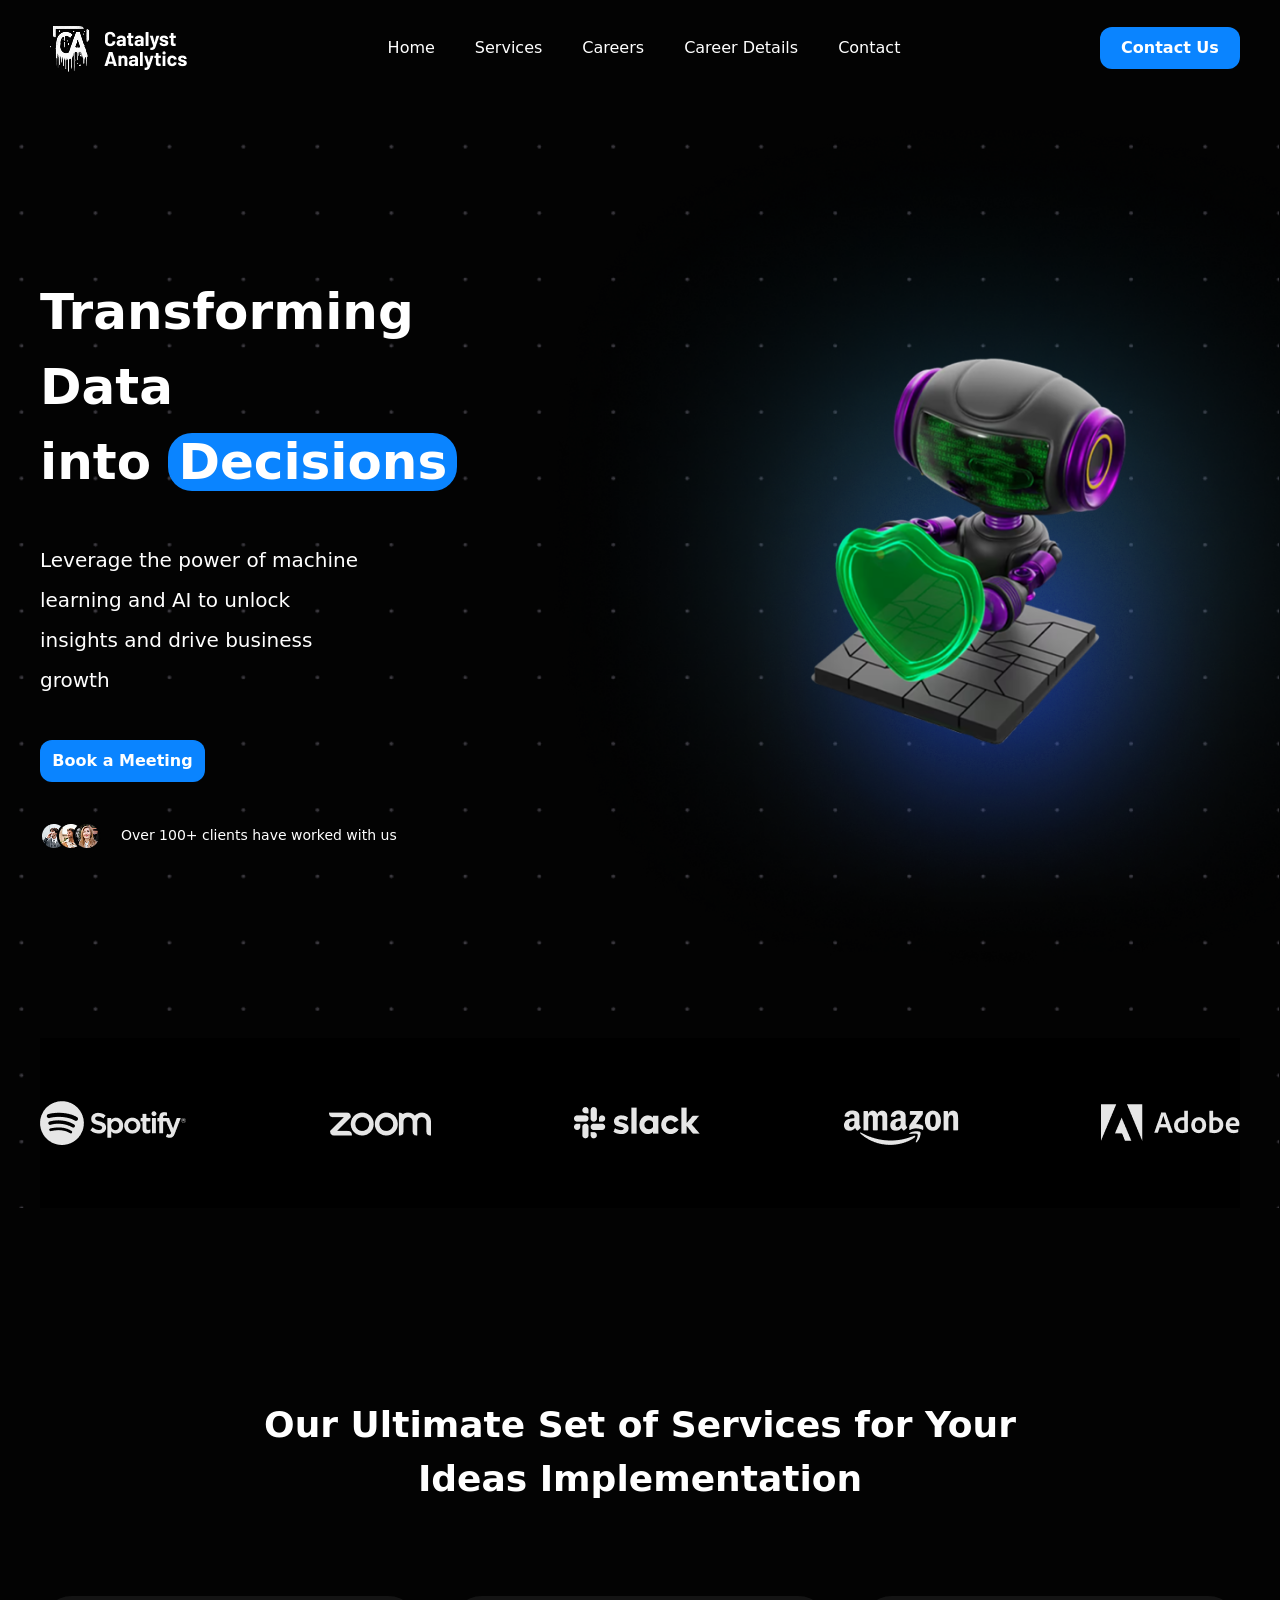
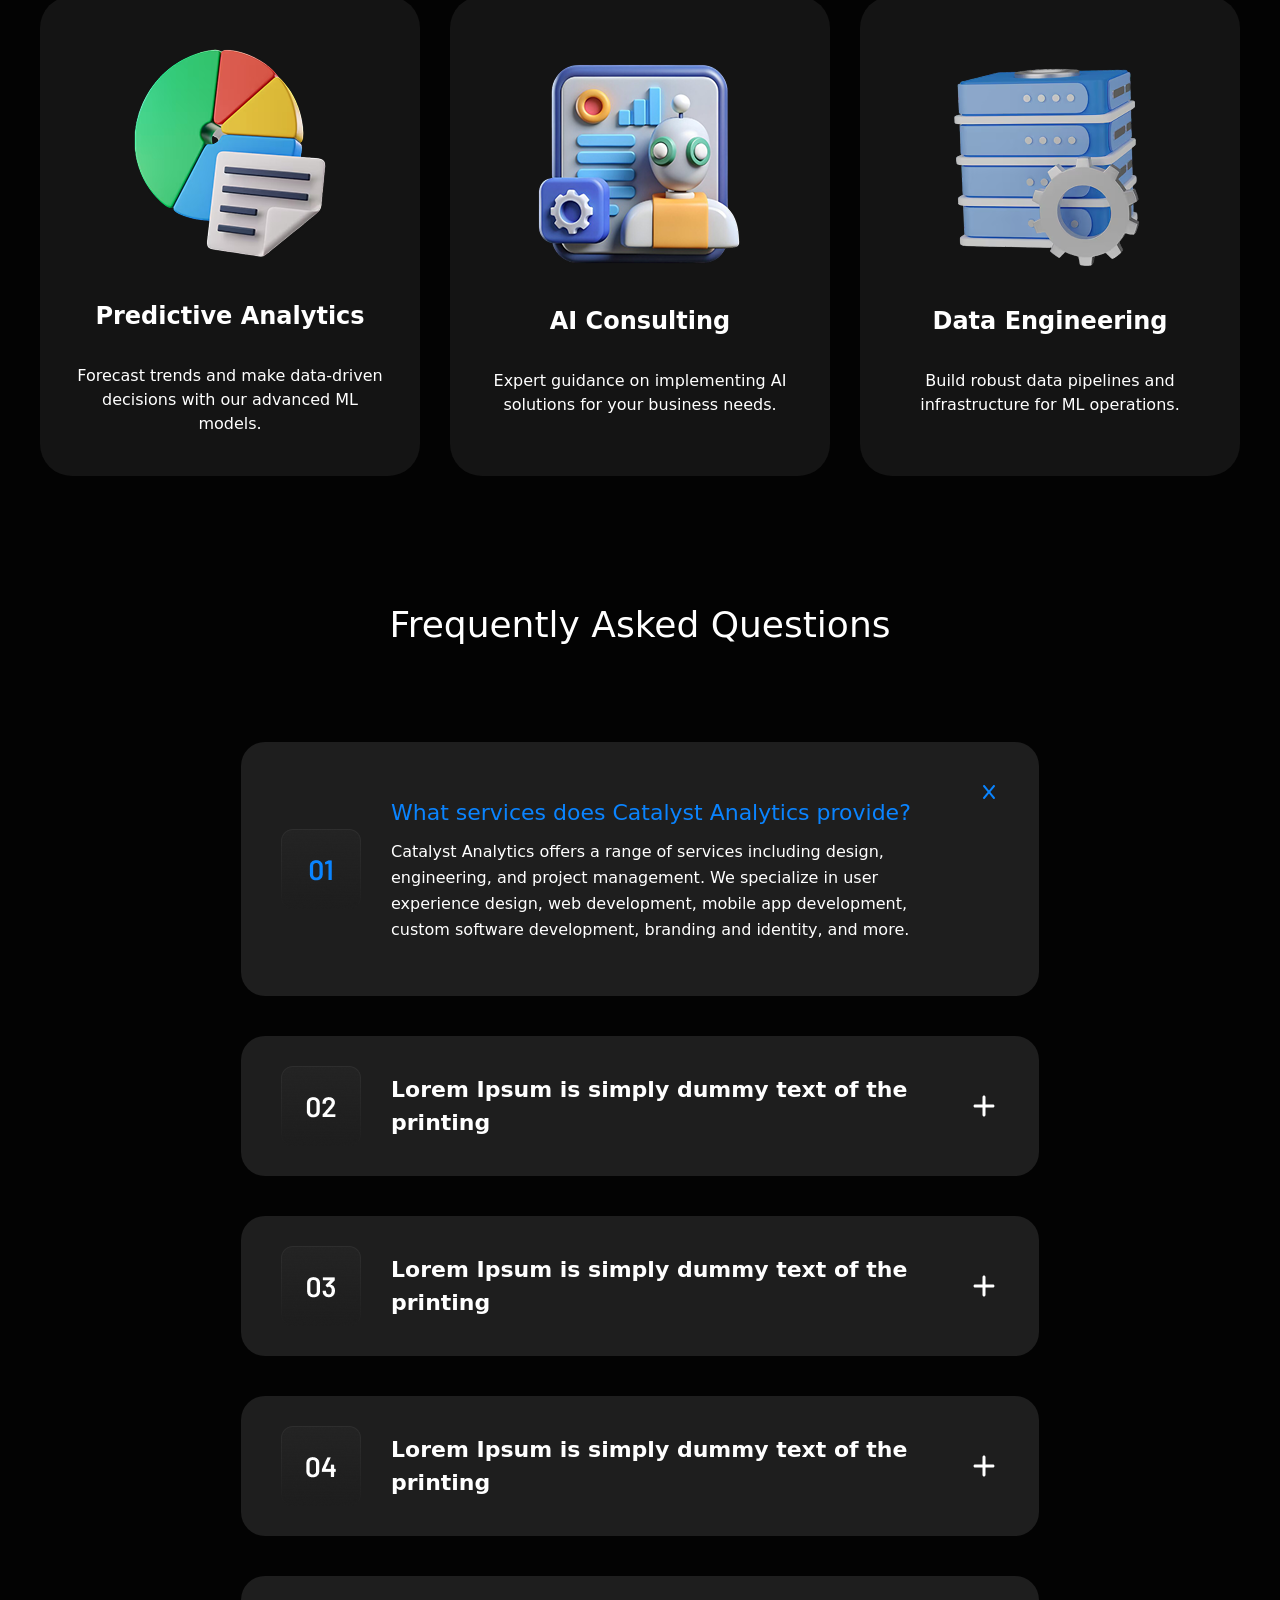
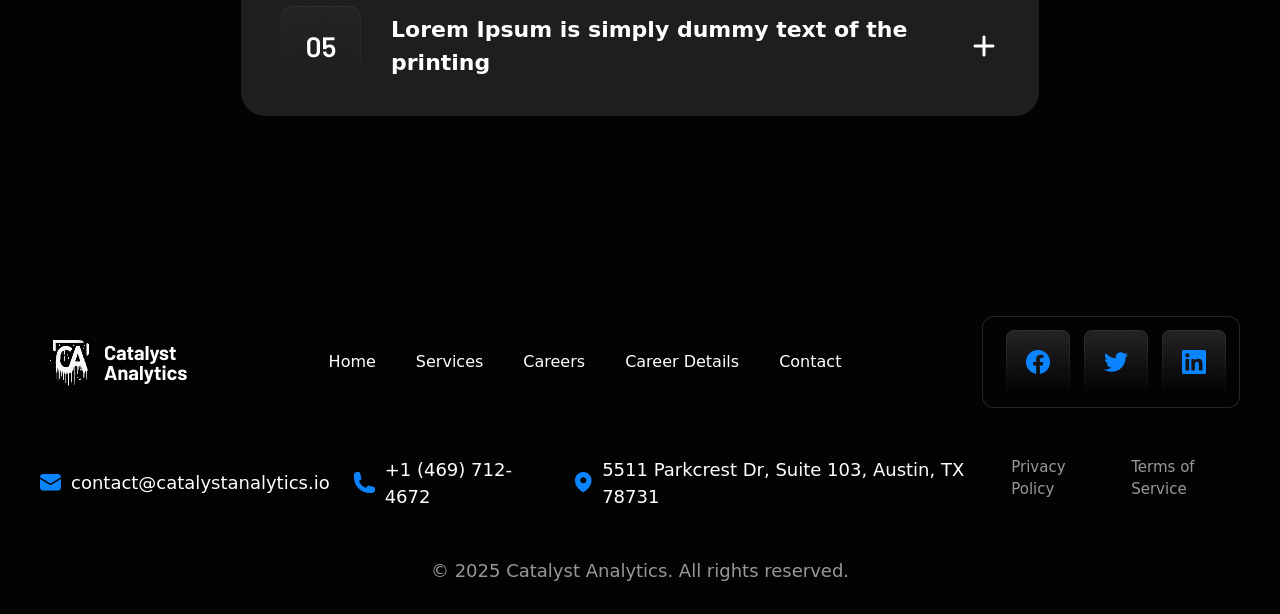
<file: index.html>
<!DOCTYPE html>
<html lang="en">

<head>
    <meta charset="UTF-8">
    <meta name="viewport" content="width=device-width, initial-scale=1.0">
    <link rel="stylesheet" href="./src/output.css">
    <title>Document</title>
</head>

<body class="bg-[#030303]">
    <header class="max-w-[1200px] w-full  h-[96px] items-center m-auto flex flex-row justify-between">
        <img src="./Logo.png" alt="">
        <p class="lg:hidden text-[white] text-4xl mr-[20px]">☰</p>
        <div class="flex flex-row hidden lg:flex text-[white] gap-[40px] text-[16px]">
            <a href="#">Home</a>
            <a href="./src/services.html">Services</a>
            <a href="./src/careers.html">Careers</a>
            <a href="./src/details.html">Career Details</a>
            <a href="./src/Contact.html">Contact</a>
        </div>
        <button class="w-[140px] h-[42px] hidden lg:block bg-[#0A84FF] text-[white] font-semibold rounded-xl">Contact
            Us</button>
    </header>
    <section class="bg-[url('../Frame.png')] bg-no-repeat  bg-contain bg-no-repeat  ">
        <div
            class="flex  flex-col lg:flex-row max-w-[1200px] mt-[70px] lg:mt-[0] justify-between items-center m-auto w-full h-[400xp] lg:h-[932px]">
            <aside class="flex flex-col gap-[40px]">
                <h1 class="text-[white] text-[40px] lg:text-[50px] lg:w-[472px] font-bold">Transforming Data <br>into
                    <span class="pl-[10px] pr-[10px] bg-[#0A84FF] rounded-3xl">Decisions</span>
                </h1>
                <p class="lg:text-[20px] w-[320px] text-[white] lg:text-left text-center leading-10 font-[300]">Leverage
                    the power of machine learning and <br class="lg:hidden"> AI
                    to unlock <br class="hidden"> insights and drive business growth</p>
                <button
                    class="ml-[80px] lg:ml-[0] w-[165px] h-[42px] bg-[#0A84FF] text-[white] font-semibold rounded-xl">Book
                    a Meeting
                </button>
                <div class="flex flex-row items-center gap-[20px]">
                    <img src="./Group 20.png" alt="">
                    <p class="text-white font-[300] text-[14px]">Over 100+ clients have worked with us</p>
                </div>
            </aside>
            <img src="./robot area.png" class="hidden lg:block lg:w-[66.8%]" alt="">

        </div>
        <div
            class="w-full h-[170px] hidden lg:flex bg-[black] items-center lg:mt-[10px] max-w-[1200px] m-auto flex gap-[50px] flex-col lg:flex-row justify-between">
            <img src="./Logo-1.png" alt="">
            <img src="./Logo-2.png" alt="">
            <img src="./Logo-3.png" alt="">
            <img src="./Logo-4.png" alt="">
            <img src="./Logo-5.png" alt="">
        </div>
    </section>
    <section>
        <div class="mt-[190px] flex flex-col max-w-[1200px] m-auto w-full h-[700px] gap-[90px]">
            <h1 class="text-white text-[36px] font-bold text-center">Our Ultimate Set of Services for Your <br> Ideas
                Implementation</h1>
            <div class="flex flex-col gap-[30px] lg:pl-[0] lg:flex-row justify-between">
                <div
                    class="flex lg:flex flex-col bg-[#141414]   justify-center lg:rounded-4xl text-[white] text-center items-center gap-[30px] w-[380px] h-[480px]">
                    <img src="./72355892508 1.png" alt="">
                    <h1 class="text-[24px] font-semibold">Predictive Analytics</h1>
                    <p class="font-[300]">Forecast trends and make data-driven <br> decisions with our advanced ML <br>
                        models.</p>
                </div>
                <div
                    class="flex flex-col bg-[#141414] justify-center lg:rounded-4xl text-[white] text-center items-center gap-[30px] w-[380px] h-[480px]">
                    <img src="./72355892508 1 (1).png" alt="">
                    <h1 class="text-[24px] font-semibold">AI Consulting</h1>
                    <p class="font-[300]">Expert guidance on implementing AI <br> solutions for your business needs.</p>
                </div>
                <div
                    class="flex flex-col bg-[#141414] justify-center lg:rounded-4xl text-[white] text-center items-center gap-[30px] w-[380px] h-[480px]">
                    <img src="./72355892508 1 (2).png" alt="">
                    <h1 class="text-[24px] font-semibold">Data Engineering</h1>
                    <p class="font-[300]">Build robust data pipelines and <br> infrastructure for ML operations.</p>
                </div>
            </div>
        </div>
    </section>
    <section class="flex flex-col max-w-[1200px] m-auto gap-[40px] lg:gap-[90px] mt-[1200px] lg:mt-[100px] px-4">
        <h4 class="text-white text-[28px] lg:text-[36px] text-center">Frequently Asked Questions</h4>

        <div class="flex flex-col items-center gap-[20px] lg:gap-[40px]">

            <div
                class="w-full max-w-[798px] min-h-[200px] lg:h-[254px] bg-[#1E1E1E] flex p-[20px] lg:p-[40px] rounded-3xl">
                <div class="flex flex-row items-start lg:items-center gap-[20px] lg:gap-[30px] w-full">
                    <img src="./Container.png" alt="" class="w-[40px] lg:w-auto">
                    <div class="flex-1">
                        <p class="text-white font-[300] text-[14px] lg:text-[16px] leading-relaxed">
                            <span class="text-[18px] lg:text-[22px] font-[500] text-[#0A84FF] block mb-2">
                                What services does Catalyst Analytics provide?
                            </span>
                            Catalyst Analytics offers a range of services including design, engineering, and project
                            management.
                            We specialize in user experience design, web development, mobile app development,
                            custom software development, branding and identity, and more.
                        </p>
                    </div>
                    <svg xmlns="http://www.w3.org/2000/svg"
                        class="w-[20px] h-[20px] flex-shrink-0 mt-2 lg:mt-0 lg:self-start" viewBox="0 0 640 640">
                        <path fill="#0a84ff"
                            d="M504.6 148.5C515.9 134.9 514.1 114.7 500.5 103.4C486.9 92.1 466.7 93.9 455.4 107.5L320 270L184.6 107.5C173.3 93.9 153.1 92.1 139.5 103.4C125.9 114.7 124.1 134.9 135.4 148.5L278.3 320L135.4 491.5C124.1 505.1 125.9 525.3 139.5 536.6C153.1 547.9 173.3 546.1 184.6 532.5L320 370L455.4 532.5C466.7 546.1 486.9 547.9 500.5 536.6C514.1 525.3 515.9 505.1 504.6 491.5L361.7 320L504.6 148.5z" />
                    </svg>
                </div>
            </div>

            <div
                class="w-full max-w-[798px] min-h-[100px] lg:h-[140px] bg-[#1E1E1E] flex px-[20px] lg:px-[40px] py-[20px] lg:py-0 rounded-3xl">
                <div class="flex flex-row items-center justify-between w-full gap-[20px] lg:gap-[30px]">
                    <div class="flex flex-row items-center gap-[20px] lg:gap-[30px]">
                        <img src="./Container (1).png" alt="" class="w-[40px] lg:w-auto">
                        <p class="text-[16px] lg:text-[22px] font-semibold text-white">Lorem Ipsum is simply dummy text
                            of the printing</p>
                    </div>
                    <svg xmlns="http://www.w3.org/2000/svg"
                        class="w-[25px] h-[25px] lg:w-[30px] lg:h-[30px] flex-shrink-0" viewBox="0 0 640 640">
                        <path fill="white"
                            d="M352 128C352 110.3 337.7 96 320 96C302.3 96 288 110.3 288 128L288 288L128 288C110.3 288 96 302.3 96 320C96 337.7 110.3 352 128 352L288 352L288 512C288 529.7 302.3 544 320 544C337.7 544 352 529.7 352 512L352 352L512 352C529.7 352 544 337.7 544 320C544 302.3 529.7 288 512 288L352 288L352 128z" />
                    </svg>
                </div>
            </div>

            <div
                class="w-full max-w-[798px] min-h-[100px] lg:h-[140px] bg-[#1E1E1E] flex px-[20px] lg:px-[40px] py-[20px] lg:py-0 rounded-3xl">
                <div class="flex flex-row items-center justify-between w-full gap-[20px] lg:gap-[30px]">
                    <div class="flex flex-row items-center gap-[20px] lg:gap-[30px]">
                        <img src="./Container (2).png" alt="" class="w-[40px] lg:w-auto">
                        <p class="text-[16px] lg:text-[22px] font-semibold text-white">Lorem Ipsum is simply dummy text
                            of the printing</p>
                    </div>
                    <svg xmlns="http://www.w3.org/2000/svg"
                        class="w-[25px] h-[25px] lg:w-[30px] lg:h-[30px] flex-shrink-0" viewBox="0 0 640 640">
                        <path fill="white"
                            d="M352 128C352 110.3 337.7 96 320 96C302.3 96 288 110.3 288 128L288 288L128 288C110.3 288 96 302.3 96 320C96 337.7 110.3 352 128 352L288 352L288 512C288 529.7 302.3 544 320 544C337.7 544 352 529.7 352 512L352 352L512 352C529.7 352 544 337.7 544 320C544 302.3 529.7 288 512 288L352 288L352 128z" />
                    </svg>
                </div>
            </div>

            <div
                class="w-full max-w-[798px] min-h-[100px] lg:h-[140px] bg-[#1E1E1E] flex px-[20px] lg:px-[40px] py-[20px] lg:py-0 rounded-3xl">
                <div class="flex flex-row items-center justify-between w-full gap-[20px] lg:gap-[30px]">
                    <div class="flex flex-row items-center gap-[20px] lg:gap-[30px]">
                        <img src="./Container (3).png" alt="" class="w-[40px] lg:w-auto">
                        <p class="text-[16px] lg:text-[22px] font-semibold text-white">Lorem Ipsum is simply dummy text
                            of the printing</p>
                    </div>
                    <svg xmlns="http://www.w3.org/2000/svg"
                        class="w-[25px] h-[25px] lg:w-[30px] lg:h-[30px] flex-shrink-0" viewBox="0 0 640 640">
                        <path fill="white"
                            d="M352 128C352 110.3 337.7 96 320 96C302.3 96 288 110.3 288 128L288 288L128 288C110.3 288 96 302.3 96 320C96 337.7 110.3 352 128 352L288 352L288 512C288 529.7 302.3 544 320 544C337.7 544 352 529.7 352 512L352 352L512 352C529.7 352 544 337.7 544 320C544 302.3 529.7 288 512 288L352 288L352 128z" />
                    </svg>
                </div>
            </div>

            <div
                class="w-full max-w-[798px] min-h-[100px] lg:h-[140px] bg-[#1E1E1E] flex px-[20px] lg:px-[40px] py-[20px] lg:py-0 rounded-3xl">
                <div class="flex flex-row items-center justify-between w-full gap-[20px] lg:gap-[30px]">
                    <div class="flex flex-row items-center gap-[20px] lg:gap-[30px]">
                        <img src="./Container (4).png" alt="" class="w-[40px] lg:w-auto">
                        <p class="text-[16px] lg:text-[22px] font-semibold text-white">Lorem Ipsum is simply dummy text
                            of the printing</p>
                    </div>
                    <svg xmlns="http://www.w3.org/2000/svg"
                        class="w-[25px] h-[25px] lg:w-[30px] lg:h-[30px] flex-shrink-0" viewBox="0 0 640 640">
                        <path fill="white"
                            d="M352 128C352 110.3 337.7 96 320 96C302.3 96 288 110.3 288 128L288 288L128 288C110.3 288 96 302.3 96 320C96 337.7 110.3 352 128 352L288 352L288 512C288 529.7 302.3 544 320 544C337.7 544 352 529.7 352 512L352 352L512 352C529.7 352 544 337.7 544 320C544 302.3 529.7 288 512 288L352 288L352 128z" />
                    </svg>
                </div>
            </div>

        </div>
    </section>
    <footer
        class="flex mb-[30px] mt-[100px] lg:mt-[100px] flex-col max-w-[1200px] justify-between w-full h-auto lg:h-[368px] m-auto px-4 lg:px-0">
        <div class="flex mt-[50px] lg:mt-[100px] flex-col lg:flex-row justify-between items-center gap-8 lg:gap-0">
            <img src="./Logo.png" alt="">

            <div class="hidden lg:flex flex-row text-[white] gap-[40px] text-[16px]">
                <a href="#">Home</a>
                <a href="/src/services.html">Services</a>
                <a href="/src/careers.html">Careers</a>
                <a href="/src/details.html">Career Details</a>
                <a href="/src/Contact.html">Contact</a>
            </div>

            <img src="./Sub Container.png" alt="">
        </div>

        <div
            class="flex flex-col lg:flex-row text-[white] text-[16px] lg:text-[18px] gap-[30px] lg:gap-[45px] mt-10 lg:mt-0">

            <div class="flex flex-col md:flex-row gap-[20px] lg:gap-[45px]">
                <div class="flex flex-row items-center gap-[10px]">
                    <img src="./Subtract (1).png" alt="">
                    <p>contact@catalystanalytics.io</p>
                </div>
                <div class="flex flex-row items-center gap-[10px]">
                    <img src="./Vector (Stroke).png" alt="">
                    <p>+1 (469) 712-4672</p>
                </div>
                <div class="flex flex-row items-center gap-[10px]">
                    <img src="./Subtract.png" alt="">
                    <p>5511 Parkcrest Dr, Suite 103, Austin, TX 78731</p>
                </div>
            </div>

            <div class="flex flex-row gap-[30px]">
                <p class="text-[#98989A] text-[15px]">Privacy Policy</p>
                <p class="text-[#98989A] text-[15px]">Terms of Service</p>
            </div>
        </div>

        <p class="text-[#98989A] text-[16px] lg:text-[18px] text-center mt-10 lg:mt-0">
            © 2025 Catalyst Analytics. All rights reserved.
        </p>
    </footer>
</body>

</html>
</file>
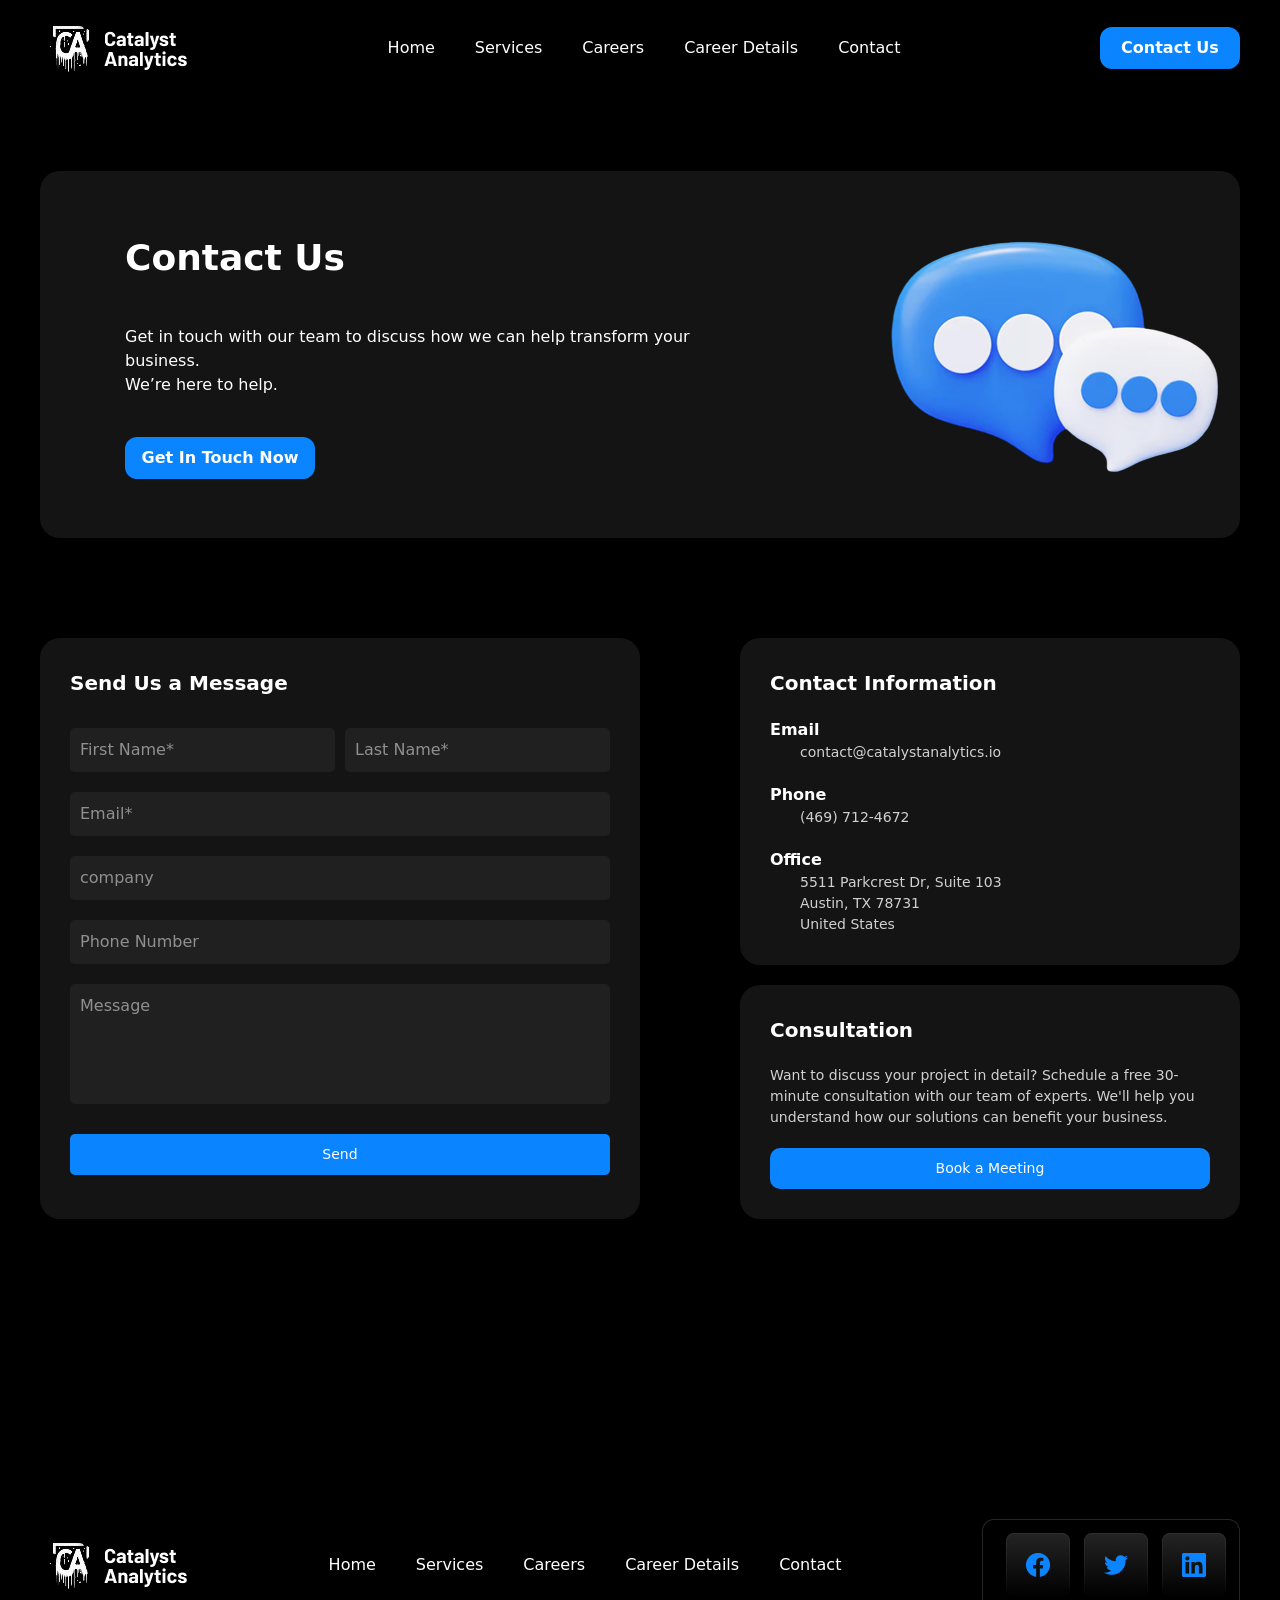
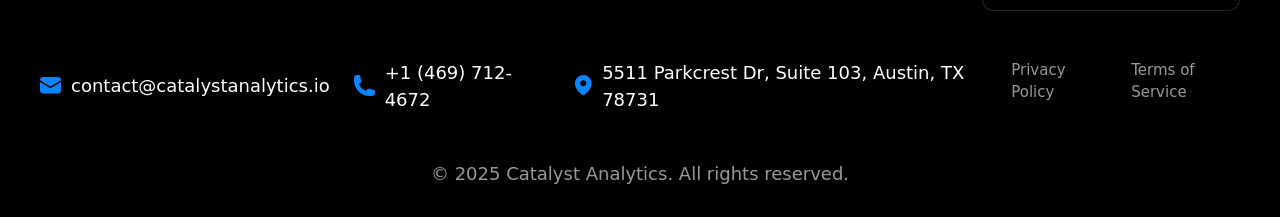
<file: src/Contact.html>
<!DOCTYPE html>
<html lang="en">

<head>
    <meta charset="UTF-8">
    <link rel="stylesheet" href="./output.css">
    <meta name="viewport" content="width=device-width, initial-scale=1.0">
    <title>Document</title>
</head>

<body class="bg-[black]">
    <header class="max-w-[1200px] w-full  h-[96px] items-center m-auto flex flex-row justify-between">
        <img src="../Logo.png" alt="">
        <p class="lg:hidden text-[white] text-4xl mr-[20px]">☰</p>
        <div class="flex flex-row hidden lg:flex text-[white] gap-[40px] text-[16px]">
            <a href="../index.html">Home</a>
            <a href="./services.html">Services</a>
            <a href="./careers.html">Careers</a>
            <a href="./details.html">Career Details</a>
            <a href="#">Contact</a>
        </div>
        <button class="w-[140px] h-[42px] hidden lg:block bg-[#0A84FF] text-[white] font-semibold rounded-xl">Contact
            Us</button>
    </header>
    <section
        class="flex flex-col w-full lg:flex-row gap-[100px] max-w-[1200px] m-auto bg-[#141414] rounded-[20px] lg:mt-[75px]">
        <aside class="flex items-start flex-col self-center ml-[60px] p-[25px] gap-[40px]">
            <h1 class="text-[36px] font-semibold text-white">Contact Us</h1>
            <p class="text-[16px] text-white ">
                Get in touch with our team to discuss how we can help transform your business. <br>
                We’re here to help.
            </p>
            <button class="w-[190px] h-[42px] text-white font-bold rounded-xl bg-[#0A84FF]">Get In Touch Now</button>
        </aside>
        <img src="../calogo1 2 (1).png" class="hidden lg:inline" alt="" />
    </section>
    <section
        class="max-w-[1200px] m-auto flex flex-col gap-[30px] lg:flex-row lg:justify-between p-[50px_20px] lg:p-[100px_0] text-white">

        <div class="flex flex-col gap-[30px] bg-[#141414] lg:w-[600px] rounded-[20px] p-[30px] items-start">
            <h1 class="font-semibold text-[20px]">Send Us a Message</h1>
            <form class="flex flex-col gap-[20px] w-full">
                <div class="flex gap-[10px]">
                    <input
                        class="outline-none bg-[#202020] w-full py-[10px] pl-[10px] rounded-[5px] placeholder-white/50"
                        type="text" placeholder="First Name*" />
                    <input
                        class="outline-none bg-[#202020] w-full py-[10px] pl-[10px] rounded-[5px] placeholder-white/50"
                        type="text" placeholder="Last Name*" />
                </div>
                <input class="outline-none bg-[#202020] w-full py-[10px] pl-[10px] rounded-[5px] placeholder-white/50"
                    type="email" placeholder="Email*" />
                <input class="outline-none bg-[#202020] w-full py-[10px] pl-[10px] rounded-[5px] placeholder-white/50"
                    type="text" placeholder="company" />
                <input class="outline-none bg-[#202020] w-full py-[10px] pl-[10px] rounded-[5px] placeholder-white/50"
                    type="tel" placeholder="Phone Number" />
                <textarea
                    class="outline-none bg-[#202020] w-full py-[10px] pl-[10px] rounded-[5px] h-[120px] placeholder-white/50 resize-none"
                    placeholder="Message"></textarea>
            </form>
            <button class="text-[14px] bg-[#0A84FF] w-full py-[10px] rounded-[5px] font-medium">
                Send
            </button>
        </div>

        <div class="flex flex-col gap-[20px]">
            <div class="flex flex-col gap-[20px] lg:w-[500px] bg-[#141414] rounded-[20px] p-[30px]">
                <h1 class="font-semibold text-[20px]">Contact Information</h1>
                <div class="flex flex-col">
                    <p class="font-semibold flex gap-[10px] items-center">Email</p>
                    <p class="text-[14px] text-white/80 pl-[30px]">
                        contact@catalystanalytics.io
                    </p>
                </div>
                <div class="flex flex-col">
                    <p class="font-semibold flex gap-[10px] items-center">Phone</p>
                    <p class="text-[14px] text-white/80 pl-[30px]">(469) 712-4672</p>
                </div>
                <div class="flex flex-col">
                    <p class="font-semibold flex gap-[10px] items-center">Office</p>
                    <p class="text-[14px] text-white/80 pl-[30px]">
                        5511 Parkcrest Dr, Suite 103 <br />
                        Austin, TX 78731 <br />
                        United States
                    </p>
                </div>
            </div>

            <div class="flex flex-col gap-[20px] lg:w-[500px] bg-[#141414] rounded-[20px] p-[30px]">
                <h1 class="font-semibold text-[20px]">Consultation</h1>
                <p class="text-[14px] text-white/80">
                    Want to discuss your project in detail? Schedule a free 30-minute
                    consultation with our team of experts. We'll help you understand
                    how our solutions can benefit your business.
                </p>
                <button class="text-[14px] bg-[#0A84FF] w-full py-[10px] rounded-[10px] font-medium">
                    Book a Meeting
                </button>
            </div>
        </div>
    </section>
    <footer
        class="flex mb-[30px] mt-[100px] lg:mt-[100px] flex-col max-w-[1200px] justify-between w-full h-auto lg:h-[368px] m-auto px-4 lg:px-0">
        <div class="flex mt-[50px] lg:mt-[100px] flex-col lg:flex-row justify-between items-center gap-8 lg:gap-0">
            <img src="../Logo.png" alt="">

            <div class="hidden lg:flex flex-row text-[white] gap-[40px] text-[16px]">
                <a href="../index.html">Home</a>
                <a href="#">Services</a>
                <a href="./src/careers.html">Careers</a>
                <a href="./src/details.html">Career Details</a>
                <a href="./src/Contact.html">Contact</a>
            </div>

            <img src="../Sub Container.png" alt="">
        </div>

        <div
            class="flex flex-col lg:flex-row text-[white] text-[16px] lg:text-[18px] gap-[30px] lg:gap-[45px] mt-10 lg:mt-0">

            <div class="flex flex-col md:flex-row gap-[20px] lg:gap-[45px]">
                <div class="flex flex-row items-center gap-[10px]">
                    <img src="../Subtract (1).png" alt="">
                    <p>contact@catalystanalytics.io</p>
                </div>
                <div class="flex flex-row items-center gap-[10px]">
                    <img src="../Vector (Stroke).png" alt="">
                    <p>+1 (469) 712-4672</p>
                </div>
                <div class="flex flex-row items-center gap-[10px]">
                    <img src="../Subtract.png" alt="">
                    <p>5511 Parkcrest Dr, Suite 103, Austin, TX 78731</p>
                </div>
            </div>

            <div class="flex flex-row gap-[30px]">
                <p class="text-[#98989A] text-[15px]">Privacy Policy</p>
                <p class="text-[#98989A] text-[15px]">Terms of Service</p>
            </div>
        </div>

        <p class="text-[#98989A] text-[16px] lg:text-[18px] text-center mt-10 lg:mt-0">
            © 2025 Catalyst Analytics. All rights reserved.
        </p>
    </footer>
</body>

</html>
</file>
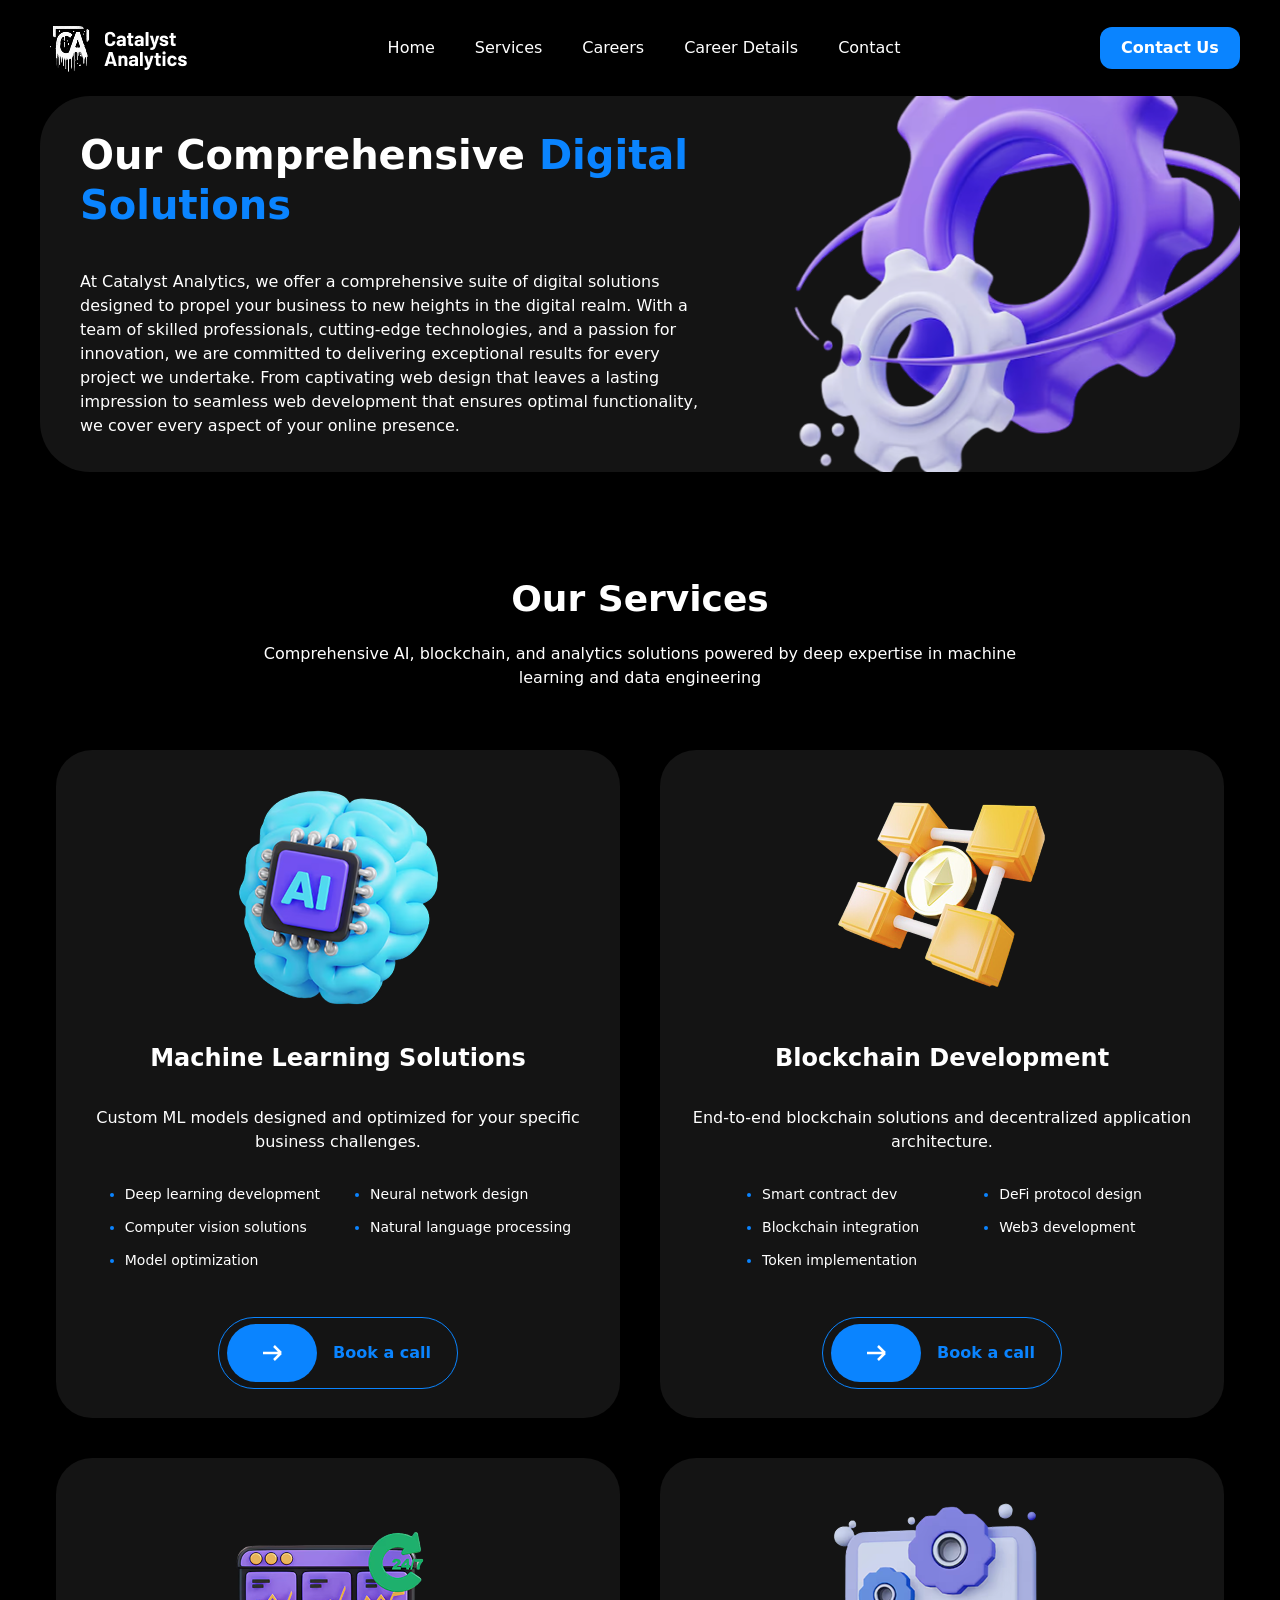
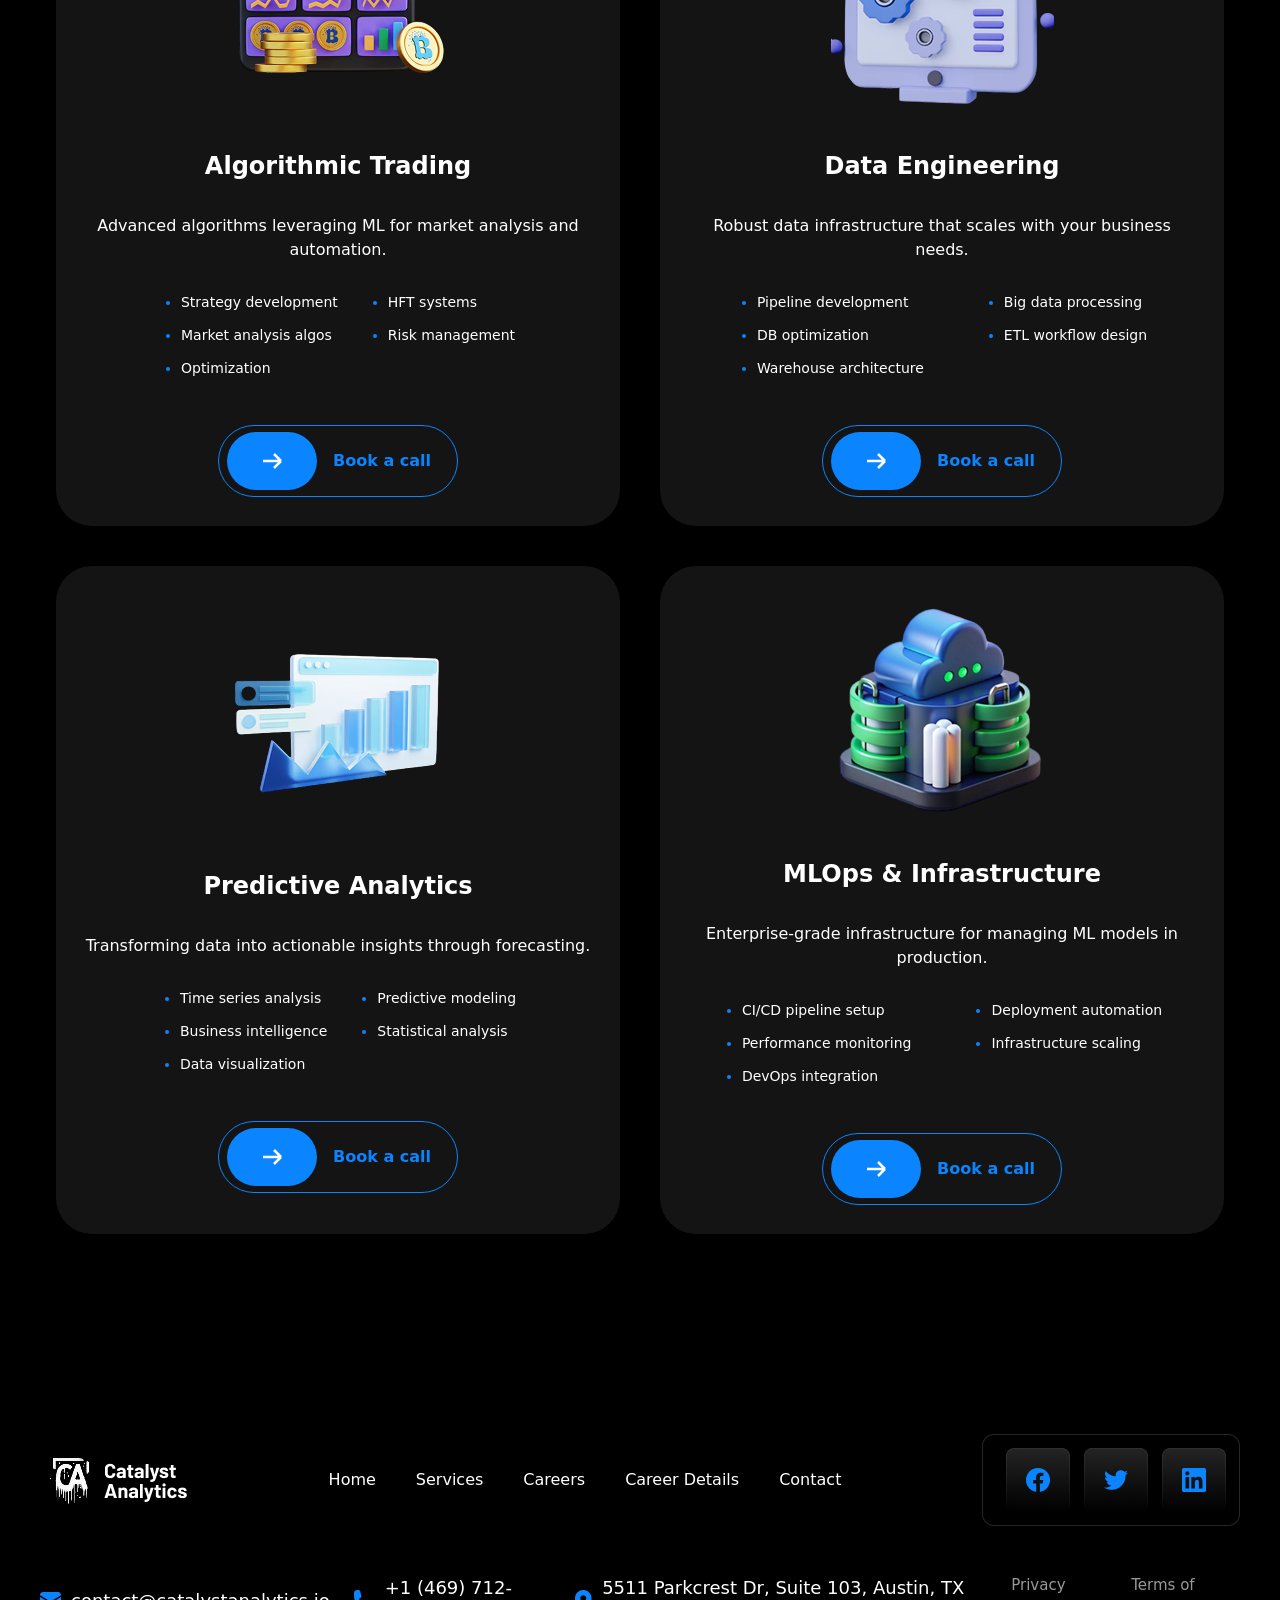
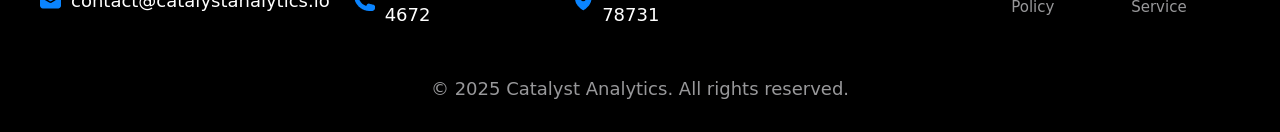
<file: src/services.html>
<!DOCTYPE html>
<html lang="en">

<head>
    <meta charset="UTF-8">
    <link rel="stylesheet" href="./output.css">
    <meta name="viewport" content="width=device-width, initial-scale=1.0">
    <title>Document</title>
</head>

<body class="bg-[black]">
    <header class="max-w-[1200px] w-full  h-[96px] items-center m-auto flex flex-row justify-between">
        <img src="../Logo.png" alt="">
        <p class="lg:hidden text-[white] text-4xl mr-[20px]">☰</p>
        <div class="flex flex-row hidden lg:flex text-[white] gap-[40px] text-[16px]">
            <a href="../index.html">Home</a>
            <a href="#">Services</a>
            <a href="./careers.html">Careers</a>
            <a href="./src/details.html">Career Details</a>
            <a href="./src/Contact.html">Contact</a>
        </div>
        <button class="w-[140px] h-[42px] hidden lg:block bg-[#0A84FF] text-[white] font-semibold rounded-xl">Contact
            Us</button>
    </header>
    <section
        class="flex flex-col lg:flex-row max-w-[1200px] justify-between rounded-[30px] lg:rounded-[50px] items-center bg-[#141414] m-auto w-full h-auto lg:h-[376px] p-8 lg:p-0 overflow-hidden">

        <aside class="flex flex-col lg:ml-[40px] gap-[20px] lg:gap-[40px] text-center lg:text-left">
            <h1 class="text-white text-[32px] lg:text-[40px] font-bold leading-tight">
                Our Comprehensive <span class="text-[#0A84FF]">Digital Solutions</span>
            </h1>

            <p class="text-[14px] lg:text-[16px] text-white w-full lg:w-[629px] ">
                At Catalyst Analytics, we offer a comprehensive suite of digital solutions designed to propel your
                business to new heights in the digital realm. With a team of skilled professionals, cutting-edge
                technologies, and a passion for innovation, we are committed to delivering exceptional results for every
                project we undertake. From captivating web design that leaves a lasting impression to seamless web
                development that ensures optimal functionality, we cover every aspect of your online presence.
            </p>
        </aside>

        <img src="../Screenshot_85.png" alt="" class="w-full lg:w-[465px] lg:h-full  mt-8 lg:mt-0">
    </section>
    <section class="flex flex-col max-w-[1200px] mt-[60px] lg:mt-[100px] m-auto px-4">
        <h1 class="text-[28px] lg:text-[36px] text-white font-semibold text-center">Our Services</h1>
        <p class="text-white text-center mt-4 mb-10 text-[14px] lg:text-[16px]">
            Comprehensive AI, blockchain, and analytics solutions powered by deep expertise in machine <br
                class="lg:block hidden"> learning and data
            engineering
        </p>

        <div class="flex flex-col lg:mt-[20px] gap-[30px] lg:gap-[40px]">

            <div class="flex flex-col lg:flex-row gap-[30px] lg:gap-[40px] items-center justify-center">
                <div
                    class="flex flex-col w-full lg:w-[586px] min-h-[600px] lg:h-[668px] gap-[25px] lg:gap-[30px] bg-[#141414] items-center justify-center rounded-[36px] p-6 lg:p-0">
                    <img src="./72355892508 1 (3).png" alt="">
                    <h1 class="text-white text-[24px] font-semibold text-center">Machine Learning Solutions</h1>
                    <p class="text-center text-white text-[16px] px-6">Custom ML models designed and optimized for your
                        specific business challenges.</p>
                    <div class="flex flex-col sm:flex-row gap-[20px] lg:gap-[30px]">
                        <ul class="text-[14px] text-white marker:text-[#0A84FF] space-y-3 list-disc pl-5">
                            <li>Deep learning development</li>
                            <li>Computer vision solutions</li>
                            <li>Model optimization</li>
                        </ul>
                        <ul class="text-[14px] text-white marker:text-[#0A84FF] space-y-3 list-disc pl-5">
                            <li>Neural network design</li>
                            <li>Natural language processing</li>
                        </ul>
                    </div>
                    <div
                        class="w-[240px] h-[72px] border border-[#0A84FF] rounded-full flex items-center px-2 cursor-pointer mt-4">
                        <div class="w-[90px] h-[58px] bg-[#0A84FF] rounded-full flex items-center justify-center">
                            <svg xmlns="http://www.w3.org/2000/svg" class="w-6 h-6 text-white" fill="none"
                                viewBox="0 0 24 24" stroke="currentColor" stroke-width="2.5">
                                <path d="M14 5l7 7m0 0l-7 7m7-7H3" />
                            </svg>
                        </div>
                        <p class="text-[#0A84FF] font-semibold ml-4">Book a call</p>
                    </div>
                </div>

                <div
                    class="flex flex-col w-full lg:w-[586px] min-h-[600px] lg:h-[668px] gap-[25px] lg:gap-[30px] bg-[#141414] items-center justify-center rounded-[36px] p-6 lg:p-0">
                    <img src="../72355892508 1 (4).png" alt="">
                    <h1 class="text-white text-[24px] font-semibold text-center">Blockchain Development</h1>
                    <p class="text-center text-white text-[16px] px-6">End-to-end blockchain solutions and decentralized
                        application architecture.</p>
                    <div class="flex flex-col sm:flex-row gap-[20px] lg:gap-[60px]">
                        <ul class="text-[14px] text-white marker:text-[#0A84FF] space-y-3 list-disc pl-5">
                            <li>Smart contract dev</li>
                            <li>Blockchain integration</li>
                            <li>Token implementation</li>
                        </ul>
                        <ul class="text-[14px] text-white marker:text-[#0A84FF] space-y-3 list-disc pl-5">
                            <li>DeFi protocol design</li>
                            <li>Web3 development</li>
                        </ul>
                    </div>
                    <div
                        class="w-[240px] h-[72px] border border-[#0A84FF] rounded-full flex items-center px-2 cursor-pointer mt-4">
                        <div class="w-[90px] h-[58px] bg-[#0A84FF] rounded-full flex items-center justify-center">
                            <svg xmlns="http://www.w3.org/2000/svg" class="w-6 h-6 text-white" fill="none"
                                viewBox="0 0 24 24" stroke="currentColor" stroke-width="2.5">
                                <path d="M14 5l7 7m0 0l-7 7m7-7H3" />
                            </svg>
                        </div>
                        <p class="text-[#0A84FF] font-semibold ml-4">Book a call</p>
                    </div>
                </div>
            </div>

            <div class="flex flex-col lg:flex-row gap-[30px] lg:gap-[40px] items-center justify-center">
                <div
                    class="flex flex-col w-full lg:w-[586px] min-h-[600px] lg:h-[668px] gap-[25px] lg:gap-[30px] bg-[#141414] items-center justify-center rounded-[36px] p-6 lg:p-0">
                    <img src="../72355892508 1 (5).png" alt="">
                    <h1 class="text-white text-[24px] font-semibold text-center">Algorithmic Trading</h1>
                    <p class="text-center text-white text-[16px] px-6">Advanced algorithms leveraging ML for market
                        analysis and automation.</p>
                    <div class="flex flex-col sm:flex-row gap-[20px] lg:gap-[30px]">
                        <ul class="text-[14px] text-white marker:text-[#0A84FF] space-y-3 list-disc pl-5">
                            <li>Strategy development</li>
                            <li>Market analysis algos</li>
                            <li>Optimization</li>
                        </ul>
                        <ul class="text-[14px] text-white marker:text-[#0A84FF] space-y-3 list-disc pl-5">
                            <li>HFT systems</li>
                            <li>Risk management</li>
                        </ul>
                    </div>
                    <div
                        class="w-[240px] h-[72px] border border-[#0A84FF] rounded-full flex items-center px-2 cursor-pointer mt-4">
                        <div class="w-[90px] h-[58px] bg-[#0A84FF] rounded-full flex items-center justify-center">
                            <svg xmlns="http://www.w3.org/2000/svg" class="w-6 h-6 text-white" fill="none"
                                viewBox="0 0 24 24" stroke="currentColor" stroke-width="2.5">
                                <path d="M14 5l7 7m0 0l-7 7m7-7H3" />
                            </svg>
                        </div>
                        <p class="text-[#0A84FF] font-semibold ml-4">Book a call</p>
                    </div>
                </div>

                <div
                    class="flex flex-col w-full lg:w-[586px] min-h-[600px] lg:h-[668px] gap-[25px] lg:gap-[30px] bg-[#141414] items-center justify-center rounded-[36px] p-6 lg:p-0">
                    <img src="../72355892508 1 (6).png" alt="">
                    <h1 class="text-white text-[24px] font-semibold text-center">Data Engineering</h1>
                    <p class="text-center text-white text-[16px] px-6">Robust data infrastructure that scales with your
                        business needs.</p>
                    <div class="flex flex-col sm:flex-row gap-[20px] lg:gap-[60px]">
                        <ul class="text-[14px] text-white marker:text-[#0A84FF] space-y-3 list-disc pl-5">
                            <li>Pipeline development</li>
                            <li>DB optimization</li>
                            <li>Warehouse architecture</li>
                        </ul>
                        <ul class="text-[14px] text-white marker:text-[#0A84FF] space-y-3 list-disc pl-5">
                            <li>Big data processing</li>
                            <li>ETL workflow design</li>
                        </ul>
                    </div>
                    <div
                        class="w-[240px] h-[72px] border border-[#0A84FF] rounded-full flex items-center px-2 cursor-pointer mt-4">
                        <div class="w-[90px] h-[58px] bg-[#0A84FF] rounded-full flex items-center justify-center">
                            <svg xmlns="http://www.w3.org/2000/svg" class="w-6 h-6 text-white" fill="none"
                                viewBox="0 0 24 24" stroke="currentColor" stroke-width="2.5">
                                <path d="M14 5l7 7m0 0l-7 7m7-7H3" />
                            </svg>
                        </div>
                        <p class="text-[#0A84FF] font-semibold ml-4">Book a call</p>
                    </div>
                </div>
            </div>

            <div class="flex flex-col lg:flex-row gap-[30px] lg:gap-[40px] items-center justify-center">
                <div
                    class="flex flex-col w-full lg:w-[586px] min-h-[600px] lg:h-[668px] gap-[25px] lg:gap-[30px] bg-[#141414] items-center justify-center rounded-[36px] p-6 lg:p-0">
                    <img src="../72355892508 1 (7).png" alt="">
                    <h1 class="text-white text-[24px] font-semibold text-center">Predictive Analytics</h1>
                    <p class="text-center text-white text-[16px] px-6">Transforming data into actionable insights
                        through forecasting.</p>
                    <div class="flex flex-col sm:flex-row gap-[20px] lg:gap-[30px]">
                        <ul class="text-[14px] text-white marker:text-[#0A84FF] space-y-3 list-disc pl-5">
                            <li>Time series analysis</li>
                            <li>Business intelligence</li>
                            <li>Data visualization</li>
                        </ul>
                        <ul class="text-[14px] text-white marker:text-[#0A84FF] space-y-3 list-disc pl-5">
                            <li>Predictive modeling</li>
                            <li>Statistical analysis</li>
                        </ul>
                    </div>
                    <div
                        class="w-[240px] h-[72px] border border-[#0A84FF] rounded-full flex items-center px-2 cursor-pointer mt-4">
                        <div class="w-[90px] h-[58px] bg-[#0A84FF] rounded-full flex items-center justify-center">
                            <svg xmlns="http://www.w3.org/2000/svg" class="w-6 h-6 text-white" fill="none"
                                viewBox="0 0 24 24" stroke="currentColor" stroke-width="2.5">
                                <path d="M14 5l7 7m0 0l-7 7m7-7H3" />
                            </svg>
                        </div>
                        <p class="text-[#0A84FF] font-semibold ml-4">Book a call</p>
                    </div>
                </div>

                <div
                    class="flex flex-col w-full lg:w-[586px] min-h-[600px] lg:h-[668px] gap-[25px] lg:gap-[30px] bg-[#141414] items-center justify-center rounded-[36px] p-6 lg:p-0">
                    <img src="../72355892508 1 (8).png" alt="">
                    <h1 class="text-white text-[24px] font-semibold text-center">MLOps & Infrastructure</h1>
                    <p class="text-center text-white text-[16px] px-6">Enterprise-grade infrastructure for managing ML
                        models in production.</p>
                    <div class="flex flex-col sm:flex-row gap-[20px] lg:gap-[60px]">
                        <ul class="text-[14px] text-white marker:text-[#0A84FF] space-y-3 list-disc pl-5">
                            <li>CI/CD pipeline setup</li>
                            <li>Performance monitoring</li>
                            <li>DevOps integration</li>
                        </ul>
                        <ul class="text-[14px] text-white marker:text-[#0A84FF] space-y-3 list-disc pl-5">
                            <li>Deployment automation</li>
                            <li>Infrastructure scaling</li>
                        </ul>
                    </div>
                    <div
                        class="w-[240px] h-[72px] border border-[#0A84FF] rounded-full flex items-center px-2 cursor-pointer mt-4">
                        <div class="w-[90px] h-[58px] bg-[#0A84FF] rounded-full flex items-center justify-center">
                            <svg xmlns="http://www.w3.org/2000/svg" class="w-6 h-6 text-white" fill="none"
                                viewBox="0 0 24 24" stroke="currentColor" stroke-width="2.5">
                                <path d="M14 5l7 7m0 0l-7 7m7-7H3" />
                            </svg>
                        </div>
                        <p class="text-[#0A84FF] font-semibold ml-4">Book a call</p>
                    </div>
                </div>
            </div>

        </div>
    </section>
    <footer
        class="flex mb-[30px] mt-[100px] lg:mt-[100px] flex-col max-w-[1200px] justify-between w-full h-auto lg:h-[368px] m-auto px-4 lg:px-0">
        <div class="flex mt-[50px] lg:mt-[100px] flex-col lg:flex-row justify-between items-center gap-8 lg:gap-0">
            <img src="../Logo.png" alt="">

            <div class="hidden lg:flex flex-row text-[white] gap-[40px] text-[16px]">
                <a href="../index.html">Home</a>
                <a href="#">Services</a>
                <a href="./careers.html">Careers</a>
                <a href="../src/details.html">Career Details</a>
                <a href="./Contact.html">Contact</a>
            </div>

            <img src="../Sub Container.png" alt="">
        </div>

        <div
            class="flex flex-col lg:flex-row text-[white] text-[16px] lg:text-[18px] gap-[30px] lg:gap-[45px] mt-10 lg:mt-0">

            <div class="flex flex-col md:flex-row gap-[20px] lg:gap-[45px]">
                <div class="flex flex-row items-center gap-[10px]">
                    <img src="../Subtract (1).png" alt="">
                    <p>contact@catalystanalytics.io</p>
                </div>
                <div class="flex flex-row items-center gap-[10px]">
                    <img src="../Vector (Stroke).png" alt="">
                    <p>+1 (469) 712-4672</p>
                </div>
                <div class="flex flex-row items-center gap-[10px]">
                    <img src="../Subtract.png" alt="">
                    <p>5511 Parkcrest Dr, Suite 103, Austin, TX 78731</p>
                </div>
            </div>

            <div class="flex flex-row gap-[30px]">
                <p class="text-[#98989A] text-[15px]">Privacy Policy</p>
                <p class="text-[#98989A] text-[15px]">Terms of Service</p>
            </div>
        </div>

        <p class="text-[#98989A] text-[16px] lg:text-[18px] text-center mt-10 lg:mt-0">
            © 2025 Catalyst Analytics. All rights reserved.
        </p>
    </footer>
</body>

</html>
</file>
<file: src/output.css>
/*! tailwindcss v4.2.4 | MIT License | https://tailwindcss.com */
@layer properties;
@layer theme, base, components, utilities;
@layer theme {
  :root, :host {
    --font-sans: ui-sans-serif, system-ui, sans-serif, "Apple Color Emoji",
      "Segoe UI Emoji", "Segoe UI Symbol", "Noto Color Emoji";
    --font-mono: ui-monospace, SFMono-Regular, Menlo, Monaco, Consolas, "Liberation Mono",
      "Courier New", monospace;
    --color-black: #000;
    --color-white: #fff;
    --spacing: 0.25rem;
    --text-4xl: 2.25rem;
    --text-4xl--line-height: calc(2.5 / 2.25);
    --font-weight-normal: 400;
    --font-weight-medium: 500;
    --font-weight-semibold: 600;
    --font-weight-bold: 700;
    --tracking-tight: -0.025em;
    --tracking-wide: 0.025em;
    --leading-tight: 1.25;
    --leading-relaxed: 1.625;
    --radius-xl: 0.75rem;
    --radius-2xl: 1rem;
    --radius-3xl: 1.5rem;
    --radius-4xl: 2rem;
    --default-transition-duration: 150ms;
    --default-transition-timing-function: cubic-bezier(0.4, 0, 0.2, 1);
    --default-font-family: var(--font-sans);
    --default-mono-font-family: var(--font-mono);
  }
}
@layer base {
  *, ::after, ::before, ::backdrop, ::file-selector-button {
    box-sizing: border-box;
    margin: 0;
    padding: 0;
    border: 0 solid;
  }
  html, :host {
    line-height: 1.5;
    -webkit-text-size-adjust: 100%;
    tab-size: 4;
    font-family: var(--default-font-family, ui-sans-serif, system-ui, sans-serif, "Apple Color Emoji", "Segoe UI Emoji", "Segoe UI Symbol", "Noto Color Emoji");
    font-feature-settings: var(--default-font-feature-settings, normal);
    font-variation-settings: var(--default-font-variation-settings, normal);
    -webkit-tap-highlight-color: transparent;
  }
  hr {
    height: 0;
    color: inherit;
    border-top-width: 1px;
  }
  abbr:where([title]) {
    -webkit-text-decoration: underline dotted;
    text-decoration: underline dotted;
  }
  h1, h2, h3, h4, h5, h6 {
    font-size: inherit;
    font-weight: inherit;
  }
  a {
    color: inherit;
    -webkit-text-decoration: inherit;
    text-decoration: inherit;
  }
  b, strong {
    font-weight: bolder;
  }
  code, kbd, samp, pre {
    font-family: var(--default-mono-font-family, ui-monospace, SFMono-Regular, Menlo, Monaco, Consolas, "Liberation Mono", "Courier New", monospace);
    font-feature-settings: var(--default-mono-font-feature-settings, normal);
    font-variation-settings: var(--default-mono-font-variation-settings, normal);
    font-size: 1em;
  }
  small {
    font-size: 80%;
  }
  sub, sup {
    font-size: 75%;
    line-height: 0;
    position: relative;
    vertical-align: baseline;
  }
  sub {
    bottom: -0.25em;
  }
  sup {
    top: -0.5em;
  }
  table {
    text-indent: 0;
    border-color: inherit;
    border-collapse: collapse;
  }
  :-moz-focusring {
    outline: auto;
  }
  progress {
    vertical-align: baseline;
  }
  summary {
    display: list-item;
  }
  ol, ul, menu {
    list-style: none;
  }
  img, svg, video, canvas, audio, iframe, embed, object {
    display: block;
    vertical-align: middle;
  }
  img, video {
    max-width: 100%;
    height: auto;
  }
  button, input, select, optgroup, textarea, ::file-selector-button {
    font: inherit;
    font-feature-settings: inherit;
    font-variation-settings: inherit;
    letter-spacing: inherit;
    color: inherit;
    border-radius: 0;
    background-color: transparent;
    opacity: 1;
  }
  :where(select:is([multiple], [size])) optgroup {
    font-weight: bolder;
  }
  :where(select:is([multiple], [size])) optgroup option {
    padding-inline-start: 20px;
  }
  ::file-selector-button {
    margin-inline-end: 4px;
  }
  ::placeholder {
    opacity: 1;
  }
  @supports (not (-webkit-appearance: -apple-pay-button))  or (contain-intrinsic-size: 1px) {
    ::placeholder {
      color: currentcolor;
      @supports (color: color-mix(in lab, red, red)) {
        color: color-mix(in oklab, currentcolor 50%, transparent);
      }
    }
  }
  textarea {
    resize: vertical;
  }
  ::-webkit-search-decoration {
    -webkit-appearance: none;
  }
  ::-webkit-date-and-time-value {
    min-height: 1lh;
    text-align: inherit;
  }
  ::-webkit-datetime-edit {
    display: inline-flex;
  }
  ::-webkit-datetime-edit-fields-wrapper {
    padding: 0;
  }
  ::-webkit-datetime-edit, ::-webkit-datetime-edit-year-field, ::-webkit-datetime-edit-month-field, ::-webkit-datetime-edit-day-field, ::-webkit-datetime-edit-hour-field, ::-webkit-datetime-edit-minute-field, ::-webkit-datetime-edit-second-field, ::-webkit-datetime-edit-millisecond-field, ::-webkit-datetime-edit-meridiem-field {
    padding-block: 0;
  }
  ::-webkit-calendar-picker-indicator {
    line-height: 1;
  }
  :-moz-ui-invalid {
    box-shadow: none;
  }
  button, input:where([type="button"], [type="reset"], [type="submit"]), ::file-selector-button {
    appearance: button;
  }
  ::-webkit-inner-spin-button, ::-webkit-outer-spin-button {
    height: auto;
  }
  [hidden]:where(:not([hidden="until-found"])) {
    display: none !important;
  }
}
@layer utilities {
  .absolute {
    position: absolute;
  }
  .relative {
    position: relative;
  }
  .bottom-\[4px\] {
    bottom: 4px;
  }
  .left-\[50\%\] {
    left: 50%;
  }
  .m-auto {
    margin: auto;
  }
  .mx-auto {
    margin-inline: auto;
  }
  .mt-2 {
    margin-top: calc(var(--spacing) * 2);
  }
  .mt-4 {
    margin-top: calc(var(--spacing) * 4);
  }
  .mt-8 {
    margin-top: calc(var(--spacing) * 8);
  }
  .mt-10 {
    margin-top: calc(var(--spacing) * 10);
  }
  .mt-\[0px\] {
    margin-top: 0px;
  }
  .mt-\[00px\] {
    margin-top: 00px;
  }
  .mt-\[2px\] {
    margin-top: 2px;
  }
  .mt-\[5px\] {
    margin-top: 5px;
  }
  .mt-\[6px\] {
    margin-top: 6px;
  }
  .mt-\[10px\] {
    margin-top: 10px;
  }
  .mt-\[20px\] {
    margin-top: 20px;
  }
  .mt-\[40px\] {
    margin-top: 40px;
  }
  .mt-\[50px\] {
    margin-top: 50px;
  }
  .mt-\[60px\] {
    margin-top: 60px;
  }
  .mt-\[70px\] {
    margin-top: 70px;
  }
  .mt-\[80px\] {
    margin-top: 80px;
  }
  .mt-\[100p\] {
    margin-top: 100p;
  }
  .mt-\[100px\] {
    margin-top: 100px;
  }
  .mt-\[150px\] {
    margin-top: 150px;
  }
  .mt-\[190px\] {
    margin-top: 190px;
  }
  .mt-\[300px\] {
    margin-top: 300px;
  }
  .mt-\[500px\] {
    margin-top: 500px;
  }
  .mt-\[900px\] {
    margin-top: 900px;
  }
  .mt-\[1000px\] {
    margin-top: 1000px;
  }
  .mt-\[1200px\] {
    margin-top: 1200px;
  }
  .mr-\[00px\] {
    margin-right: 00px;
  }
  .mr-\[10px\] {
    margin-right: 10px;
  }
  .mr-\[20px\] {
    margin-right: 20px;
  }
  .mr-\[30px\] {
    margin-right: 30px;
  }
  .mr-\[100px\] {
    margin-right: 100px;
  }
  .mr-\[370px\] {
    margin-right: 370px;
  }
  .mr-\[390px\] {
    margin-right: 390px;
  }
  .mr-\[400px\] {
    margin-right: 400px;
  }
  .mr-\[420px\] {
    margin-right: 420px;
  }
  .mr-\[470px\] {
    margin-right: 470px;
  }
  .mr-\[480px\] {
    margin-right: 480px;
  }
  .mr-\[500px\] {
    margin-right: 500px;
  }
  .mr-\[1000px\] {
    margin-right: 1000px;
  }
  .mb-2 {
    margin-bottom: calc(var(--spacing) * 2);
  }
  .mb-10 {
    margin-bottom: calc(var(--spacing) * 10);
  }
  .mb-\[8px\] {
    margin-bottom: 8px;
  }
  .mb-\[10px\] {
    margin-bottom: 10px;
  }
  .mb-\[12px\] {
    margin-bottom: 12px;
  }
  .mb-\[20px\] {
    margin-bottom: 20px;
  }
  .mb-\[24px\] {
    margin-bottom: 24px;
  }
  .mb-\[30px\] {
    margin-bottom: 30px;
  }
  .mb-\[32px\] {
    margin-bottom: 32px;
  }
  .mb-\[50px\] {
    margin-bottom: 50px;
  }
  .mb-\[90px\] {
    margin-bottom: 90px;
  }
  .mb-\[110px\] {
    margin-bottom: 110px;
  }
  .mb-\[120px\] {
    margin-bottom: 120px;
  }
  .ml-4 {
    margin-left: calc(var(--spacing) * 4);
  }
  .ml-\[0px\] {
    margin-left: 0px;
  }
  .ml-\[10px\] {
    margin-left: 10px;
  }
  .ml-\[30px\] {
    margin-left: 30px;
  }
  .ml-\[40px\] {
    margin-left: 40px;
  }
  .ml-\[50px\] {
    margin-left: 50px;
  }
  .ml-\[60px\] {
    margin-left: 60px;
  }
  .ml-\[80px\] {
    margin-left: 80px;
  }
  .ml-\[100px\] {
    margin-left: 100px;
  }
  .ml-auto {
    margin-left: auto;
  }
  .block {
    display: block;
  }
  .flex {
    display: flex;
  }
  .grid {
    display: grid;
  }
  .hidden {
    display: none;
  }
  .table {
    display: table;
  }
  .h-2 {
    height: calc(var(--spacing) * 2);
  }
  .h-5 {
    height: calc(var(--spacing) * 5);
  }
  .h-6 {
    height: calc(var(--spacing) * 6);
  }
  .h-\[4px\] {
    height: 4px;
  }
  .h-\[16px\] {
    height: 16px;
  }
  .h-\[17px\] {
    height: 17px;
  }
  .h-\[20px\] {
    height: 20px;
  }
  .h-\[21px\] {
    height: 21px;
  }
  .h-\[22px\] {
    height: 22px;
  }
  .h-\[24px\] {
    height: 24px;
  }
  .h-\[25px\] {
    height: 25px;
  }
  .h-\[28px\] {
    height: 28px;
  }
  .h-\[30px\] {
    height: 30px;
  }
  .h-\[34px\] {
    height: 34px;
  }
  .h-\[42px\] {
    height: 42px;
  }
  .h-\[43px\] {
    height: 43px;
  }
  .h-\[50px\] {
    height: 50px;
  }
  .h-\[54px\] {
    height: 54px;
  }
  .h-\[58px\] {
    height: 58px;
  }
  .h-\[60px\] {
    height: 60px;
  }
  .h-\[64px\] {
    height: 64px;
  }
  .h-\[72px\] {
    height: 72px;
  }
  .h-\[74px\] {
    height: 74px;
  }
  .h-\[77px\] {
    height: 77px;
  }
  .h-\[96\] {
    height: 96;
  }
  .h-\[96px\] {
    height: 96px;
  }
  .h-\[100px\] {
    height: 100px;
  }
  .h-\[120px\] {
    height: 120px;
  }
  .h-\[124px\] {
    height: 124px;
  }
  .h-\[140px\] {
    height: 140px;
  }
  .h-\[170px\] {
    height: 170px;
  }
  .h-\[250px\] {
    height: 250px;
  }
  .h-\[254px\] {
    height: 254px;
  }
  .h-\[282px\] {
    height: 282px;
  }
  .h-\[342px\] {
    height: 342px;
  }
  .h-\[348px\] {
    height: 348px;
  }
  .h-\[368px\] {
    height: 368px;
  }
  .h-\[376px\] {
    height: 376px;
  }
  .h-\[400xp\] {
    height: 400xp;
  }
  .h-\[480px\] {
    height: 480px;
  }
  .h-\[654\.5970458984375px\] {
    height: 654.5970458984375px;
  }
  .h-\[655px\] {
    height: 655px;
  }
  .h-\[668px\] {
    height: 668px;
  }
  .h-\[700px\] {
    height: 700px;
  }
  .h-\[807px\] {
    height: 807px;
  }
  .h-\[867px\] {
    height: 867px;
  }
  .h-\[932\] {
    height: 932;
  }
  .h-\[932px\] {
    height: 932px;
  }
  .h-\[1624px\] {
    height: 1624px;
  }
  .h-\[1700px\] {
    height: 1700px;
  }
  .h-\[1724px\] {
    height: 1724px;
  }
  .h-\[1730px\] {
    height: 1730px;
  }
  .h-\[1750px\] {
    height: 1750px;
  }
  .h-\[1780px\] {
    height: 1780px;
  }
  .h-\[1800px\] {
    height: 1800px;
  }
  .h-\[1820px\] {
    height: 1820px;
  }
  .h-\[2024px\] {
    height: 2024px;
  }
  .h-\[3000px\] {
    height: 3000px;
  }
  .h-\[3500px\] {
    height: 3500px;
  }
  .h-\[4000px\] {
    height: 4000px;
  }
  .h-auto {
    height: auto;
  }
  .min-h-\[44px\] {
    min-height: 44px;
  }
  .min-h-\[100px\] {
    min-height: 100px;
  }
  .min-h-\[200px\] {
    min-height: 200px;
  }
  .min-h-\[600px\] {
    min-height: 600px;
  }
  .min-h-\[1000px\] {
    min-height: 1000px;
  }
  .min-h-screen {
    min-height: 100vh;
  }
  .w-1 {
    width: calc(var(--spacing) * 1);
  }
  .w-1\/2 {
    width: calc(1 / 2 * 100%);
  }
  .w-2 {
    width: calc(var(--spacing) * 2);
  }
  .w-5 {
    width: calc(var(--spacing) * 5);
  }
  .w-6 {
    width: calc(var(--spacing) * 6);
  }
  .w-834 {
    width: calc(var(--spacing) * 834);
  }
  .w-\[0\%\] {
    width: 0%;
  }
  .w-\[0px\] {
    width: 0px;
  }
  .w-\[2px\] {
    width: 2px;
  }
  .w-\[4px\] {
    width: 4px;
  }
  .w-\[5\] {
    width: 5;
  }
  .w-\[10px\] {
    width: 10px;
  }
  .w-\[20px\] {
    width: 20px;
  }
  .w-\[21px\] {
    width: 21px;
  }
  .w-\[24px\] {
    width: 24px;
  }
  .w-\[25px\] {
    width: 25px;
  }
  .w-\[28px\] {
    width: 28px;
  }
  .w-\[30px\] {
    width: 30px;
  }
  .w-\[39px\] {
    width: 39px;
  }
  .w-\[40px\] {
    width: 40px;
  }
  .w-\[42px\] {
    width: 42px;
  }
  .w-\[47\] {
    width: 47;
  }
  .w-\[50\%\] {
    width: 50%;
  }
  .w-\[50px\] {
    width: 50px;
  }
  .w-\[60px\] {
    width: 60px;
  }
  .w-\[65\%\] {
    width: 65%;
  }
  .w-\[66\%\] {
    width: 66%;
  }
  .w-\[66\.5\%\] {
    width: 66.5%;
  }
  .w-\[66\.8\%\] {
    width: 66.8%;
  }
  .w-\[67\%\] {
    width: 67%;
  }
  .w-\[68\%\] {
    width: 68%;
  }
  .w-\[70\%\] {
    width: 70%;
  }
  .w-\[70px\] {
    width: 70px;
  }
  .w-\[80\%\] {
    width: 80%;
  }
  .w-\[90px\] {
    width: 90px;
  }
  .w-\[100px\] {
    width: 100px;
  }
  .w-\[140\.00000691413788\] {
    width: 140.00000691413788;
  }
  .w-\[140px\] {
    width: 140px;
  }
  .w-\[160px\] {
    width: 160px;
  }
  .w-\[165\.00000542402177\] {
    width: 165.00000542402177;
  }
  .w-\[165px\] {
    width: 165px;
  }
  .w-\[180px\] {
    width: 180px;
  }
  .w-\[190px\] {
    width: 190px;
  }
  .w-\[200px\] {
    width: 200px;
  }
  .w-\[220px\] {
    width: 220px;
  }
  .w-\[235px\] {
    width: 235px;
  }
  .w-\[240px\] {
    width: 240px;
  }
  .w-\[250px\] {
    width: 250px;
  }
  .w-\[280px\] {
    width: 280px;
  }
  .w-\[300px\] {
    width: 300px;
  }
  .w-\[320px\] {
    width: 320px;
  }
  .w-\[359px\] {
    width: 359px;
  }
  .w-\[378px\] {
    width: 378px;
  }
  .w-\[378x\] {
    width: 378x;
  }
  .w-\[380px\] {
    width: 380px;
  }
  .w-\[400px\] {
    width: 400px;
  }
  .w-\[452px\] {
    width: 452px;
  }
  .w-\[472px\] {
    width: 472px;
  }
  .w-\[492px\] {
    width: 492px;
  }
  .w-\[500px\] {
    width: 500px;
  }
  .w-\[502px\] {
    width: 502px;
  }
  .w-\[552px\] {
    width: 552px;
  }
  .w-\[570px\] {
    width: 570px;
  }
  .w-\[582px\] {
    width: 582px;
  }
  .w-\[586px\] {
    width: 586px;
  }
  .w-\[602px\] {
    width: 602px;
  }
  .w-\[629\] {
    width: 629;
  }
  .w-\[629px\] {
    width: 629px;
  }
  .w-\[645\] {
    width: 645;
  }
  .w-\[645px\] {
    width: 645px;
  }
  .w-\[659px\] {
    width: 659px;
  }
  .w-\[675px\] {
    width: 675px;
  }
  .w-\[712px\] {
    width: 712px;
  }
  .w-\[761\.2799072265625\] {
    width: 761.2799072265625;
  }
  .w-\[761\.2799072265625px\] {
    width: 761.2799072265625px;
  }
  .w-\[798px\] {
    width: 798px;
  }
  .w-\[834\] {
    width: 834;
  }
  .w-\[834px\] {
    width: 834px;
  }
  .w-\[full\] {
    width: full;
  }
  .w-fit {
    width: fit-content;
  }
  .w-full {
    width: 100%;
  }
  .max-w-300 {
    max-width: calc(var(--spacing) * 300);
  }
  .max-w-\[200px\] {
    max-width: 200px;
  }
  .max-w-\[300px\] {
    max-width: 300px;
  }
  .max-w-\[400px\] {
    max-width: 400px;
  }
  .max-w-\[500\] {
    max-width: 500;
  }
  .max-w-\[500px\] {
    max-width: 500px;
  }
  .max-w-\[798px\] {
    max-width: 798px;
  }
  .max-w-\[800px\] {
    max-width: 800px;
  }
  .max-w-\[1100px\] {
    max-width: 1100px;
  }
  .max-w-\[1200px\] {
    max-width: 1200px;
  }
  .max-w-\[1300px\] {
    max-width: 1300px;
  }
  .max-w-\[px\] {
    max-width: px;
  }
  .min-w-\[14px\] {
    min-width: 14px;
  }
  .min-w-\[16px\] {
    min-width: 16px;
  }
  .min-w-\[44px\] {
    min-width: 44px;
  }
  .flex-1 {
    flex: 1;
  }
  .flex-shrink {
    flex-shrink: 1;
  }
  .flex-shrink-0 {
    flex-shrink: 0;
  }
  .border-collapse {
    border-collapse: collapse;
  }
  .translate-x-\[-50\%\] {
    --tw-translate-x: -50%;
    translate: var(--tw-translate-x) var(--tw-translate-y);
  }
  .transform {
    transform: var(--tw-rotate-x,) var(--tw-rotate-y,) var(--tw-rotate-z,) var(--tw-skew-x,) var(--tw-skew-y,);
  }
  .cursor-pointer {
    cursor: pointer;
  }
  .resize {
    resize: both;
  }
  .resize-none {
    resize: none;
  }
  .list-disc {
    list-style-type: disc;
  }
  .grid-cols-2 {
    grid-template-columns: repeat(2, minmax(0, 1fr));
  }
  .flex-col {
    flex-direction: column;
  }
  .flex-row {
    flex-direction: row;
  }
  .flex-wrap {
    flex-wrap: wrap;
  }
  .items-center {
    align-items: center;
  }
  .items-end {
    align-items: flex-end;
  }
  .items-start {
    align-items: flex-start;
  }
  .justify-between {
    justify-content: space-between;
  }
  .justify-center {
    justify-content: center;
  }
  .gap-6 {
    gap: calc(var(--spacing) * 6);
  }
  .gap-8 {
    gap: calc(var(--spacing) * 8);
  }
  .gap-\[8px\] {
    gap: 8px;
  }
  .gap-\[10px\] {
    gap: 10px;
  }
  .gap-\[12px\] {
    gap: 12px;
  }
  .gap-\[15px\] {
    gap: 15px;
  }
  .gap-\[16px\] {
    gap: 16px;
  }
  .gap-\[18px\] {
    gap: 18px;
  }
  .gap-\[20px\] {
    gap: 20px;
  }
  .gap-\[22px\] {
    gap: 22px;
  }
  .gap-\[25px\] {
    gap: 25px;
  }
  .gap-\[30px\] {
    gap: 30px;
  }
  .gap-\[40px\] {
    gap: 40px;
  }
  .gap-\[45px\] {
    gap: 45px;
  }
  .gap-\[50px\] {
    gap: 50px;
  }
  .gap-\[70px\] {
    gap: 70px;
  }
  .gap-\[90px\] {
    gap: 90px;
  }
  .gap-\[100px\] {
    gap: 100px;
  }
  .gap-\[330px\] {
    gap: 330px;
  }
  .space-y-3 {
    :where(& > :not(:last-child)) {
      --tw-space-y-reverse: 0;
      margin-block-start: calc(calc(var(--spacing) * 3) * var(--tw-space-y-reverse));
      margin-block-end: calc(calc(var(--spacing) * 3) * calc(1 - var(--tw-space-y-reverse)));
    }
  }
  .space-y-\[12px\] {
    :where(& > :not(:last-child)) {
      --tw-space-y-reverse: 0;
      margin-block-start: calc(12px * var(--tw-space-y-reverse));
      margin-block-end: calc(12px * calc(1 - var(--tw-space-y-reverse)));
    }
  }
  .space-y-\[15px\] {
    :where(& > :not(:last-child)) {
      --tw-space-y-reverse: 0;
      margin-block-start: calc(15px * var(--tw-space-y-reverse));
      margin-block-end: calc(15px * calc(1 - var(--tw-space-y-reverse)));
    }
  }
  .space-y-\[18px\] {
    :where(& > :not(:last-child)) {
      --tw-space-y-reverse: 0;
      margin-block-start: calc(18px * var(--tw-space-y-reverse));
      margin-block-end: calc(18px * calc(1 - var(--tw-space-y-reverse)));
    }
  }
  .space-y-\[20px\] {
    :where(& > :not(:last-child)) {
      --tw-space-y-reverse: 0;
      margin-block-start: calc(20px * var(--tw-space-y-reverse));
      margin-block-end: calc(20px * calc(1 - var(--tw-space-y-reverse)));
    }
  }
  .space-y-\[24px\] {
    :where(& > :not(:last-child)) {
      --tw-space-y-reverse: 0;
      margin-block-start: calc(24px * var(--tw-space-y-reverse));
      margin-block-end: calc(24px * calc(1 - var(--tw-space-y-reverse)));
    }
  }
  .gap-y-6 {
    row-gap: calc(var(--spacing) * 6);
  }
  .self-center {
    align-self: center;
  }
  .self-end {
    align-self: flex-end;
  }
  .self-start {
    align-self: flex-start;
  }
  .overflow-hidden {
    overflow: hidden;
  }
  .overflow-y-auto {
    overflow-y: auto;
  }
  .rounded-2xl {
    border-radius: var(--radius-2xl);
  }
  .rounded-3xl {
    border-radius: var(--radius-3xl);
  }
  .rounded-4xl {
    border-radius: var(--radius-4xl);
  }
  .rounded-\[4px\] {
    border-radius: 4px;
  }
  .rounded-\[5px\] {
    border-radius: 5px;
  }
  .rounded-\[8px\] {
    border-radius: 8px;
  }
  .rounded-\[10px\] {
    border-radius: 10px;
  }
  .rounded-\[12px\] {
    border-radius: 12px;
  }
  .rounded-\[20px\] {
    border-radius: 20px;
  }
  .rounded-\[24px\] {
    border-radius: 24px;
  }
  .rounded-\[30px\] {
    border-radius: 30px;
  }
  .rounded-\[36px\] {
    border-radius: 36px;
  }
  .rounded-\[50px\] {
    border-radius: 50px;
  }
  .rounded-\[60px\] {
    border-radius: 60px;
  }
  .rounded-\[100px\] {
    border-radius: 100px;
  }
  .rounded-full {
    border-radius: calc(infinity * 1px);
  }
  .rounded-xl {
    border-radius: var(--radius-xl);
  }
  .border {
    border-style: var(--tw-border-style);
    border-width: 1px;
  }
  .border-\[1px\] {
    border-style: var(--tw-border-style);
    border-width: 1px;
  }
  .border-\[2px\] {
    border-style: var(--tw-border-style);
    border-width: 2px;
  }
  .border-r {
    border-right-style: var(--tw-border-style);
    border-right-width: 1px;
  }
  .border-dashed {
    --tw-border-style: dashed;
    border-style: dashed;
  }
  .border-none {
    --tw-border-style: none;
    border-style: none;
  }
  .border-\[\#0A84FF\] {
    border-color: #0A84FF;
  }
  .border-\[\#1a1a1a\] {
    border-color: #1a1a1a;
  }
  .border-\[\#3d3d3d\] {
    border-color: #3d3d3d;
  }
  .border-\[\#161616\] {
    border-color: #161616;
  }
  .border-\[\#262626\] {
    border-color: #262626;
  }
  .border-\[\#333333\] {
    border-color: #333333;
  }
  .border-\[\#d1d1d1\] {
    border-color: #d1d1d1;
  }
  .bg-\[\#0A8\] {
    background-color: #0A8;
  }
  .bg-\[\#0A84FF\] {
    background-color: #0A84FF;
  }
  .bg-\[\#0A84\] {
    background-color: #0A84;
  }
  .bg-\[\#0A\] {
    background-color: #0A;
  }
  .bg-\[\#0B0B0B\] {
    background-color: #0B0B0B;
  }
  .bg-\[\#0\] {
    background-color: #0;
  }
  .bg-\[\#0a0a0a\] {
    background-color: #0a0a0a;
  }
  .bg-\[\#1A1A1A\] {
    background-color: #1A1A1A;
  }
  .bg-\[\#1C1C1C\] {
    background-color: #1C1C1C;
  }
  .bg-\[\#1E1E1E\] {
    background-color: #1E1E1E;
  }
  .bg-\[\#1a1a1a\] {
    background-color: #1a1a1a;
  }
  .bg-\[\#1e1e1e\] {
    background-color: #1e1e1e;
  }
  .bg-\[\#2d2d2d\] {
    background-color: #2d2d2d;
  }
  .bg-\[\#007bff\] {
    background-color: #007bff;
  }
  .bg-\[\#030303\] {
    background-color: #030303;
  }
  .bg-\[\#121212\] {
    background-color: #121212;
  }
  .bg-\[\#141414\] {
    background-color: #141414;
  }
  .bg-\[\#161616\] {
    background-color: #161616;
  }
  .bg-\[\#202020\] {
    background-color: #202020;
  }
  .bg-\[\#222222\] {
    background-color: #222222;
  }
  .bg-\[\#242424\] {
    background-color: #242424;
  }
  .bg-\[\#242424\]\/30 {
    background-color: color-mix(in oklab, #242424 30%, transparent);
  }
  .bg-\[\#333333\] {
    background-color: #333333;
  }
  .bg-\[\#\] {
    background-color: #;
  }
  .bg-\[black\] {
    background-color: black;
  }
  .bg-\[ur\(\'\'\)\] {
    background-color: ur('');
  }
  .bg-\[ur\(\'\.\.\/Frame\'\)\] {
    background-color: ur('../Frame');
  }
  .bg-\[ur\(\'\.\.\/Frame\.png\'\)\] {
    background-color: ur('../Frame.png');
  }
  .bg-\[ur\(\'\.\/Frame\.png\'\)\] {
    background-color: ur('./Frame.png');
  }
  .bg-\[ur\] {
    background-color: ur;
  }
  .bg-\[url\] {
    background-color: url;
  }
  .bg-black {
    background-color: var(--color-black);
  }
  .bg-transparent {
    background-color: transparent;
  }
  .bg-white {
    background-color: var(--color-white);
  }
  .bg-\[url\(\'\'\)\] {
    background-image: url('');
  }
  .bg-\[url\(\'\.\'\)\] {
    background-image: url('.');
  }
  .bg-\[url\(\'\.\.\/Frame\.png\'\)\] {
    background-image: url('../Frame.png');
  }
  .bg-\[url\(\'\.\.\/good\.png\'\)\] {
    background-image: url('../good.png');
  }
  .bg-\[url\(\'\.\.\/image6\.png\'\)\] {
    background-image: url('../image6.png');
  }
  .bg-\[url\(\'\.\/Frame\.png\'\)\] {
    background-image: url('./Frame.png');
  }
  .bg-\[url\(\'\.\/image4\.png\'\)\] {
    background-image: url('./image4.png');
  }
  .bg-\[url\(\'\.\/imga\'\)\] {
    background-image: url('./imga');
  }
  .bg-auto {
    background-size: auto;
  }
  .bg-contain {
    background-size: contain;
  }
  .bg-cover {
    background-size: cover;
  }
  .bg-center {
    background-position: center;
  }
  .bg-left {
    background-position: left;
  }
  .bg-no-repeat {
    background-repeat: no-repeat;
  }
  .bg-repeat {
    background-repeat: repeat;
  }
  .p-6 {
    padding: calc(var(--spacing) * 6);
  }
  .p-8 {
    padding: calc(var(--spacing) * 8);
  }
  .p-10 {
    padding: calc(var(--spacing) * 10);
  }
  .p-\[12px\] {
    padding: 12px;
  }
  .p-\[14px_35px\] {
    padding: 14px 35px;
  }
  .p-\[16px\] {
    padding: 16px;
  }
  .p-\[20px\] {
    padding: 20px;
  }
  .p-\[25px\] {
    padding: 25px;
  }
  .p-\[28px\] {
    padding: 28px;
  }
  .p-\[30px\] {
    padding: 30px;
  }
  .p-\[32px\] {
    padding: 32px;
  }
  .p-\[40px\] {
    padding: 40px;
  }
  .p-\[50px_20px\] {
    padding: 50px 20px;
  }
  .px-2 {
    padding-inline: calc(var(--spacing) * 2);
  }
  .px-4 {
    padding-inline: calc(var(--spacing) * 4);
  }
  .px-6 {
    padding-inline: calc(var(--spacing) * 6);
  }
  .px-\[12px\] {
    padding-inline: 12px;
  }
  .px-\[15px\] {
    padding-inline: 15px;
  }
  .px-\[16px\] {
    padding-inline: 16px;
  }
  .px-\[20px\] {
    padding-inline: 20px;
  }
  .py-\[8px\] {
    padding-block: 8px;
  }
  .py-\[10px\] {
    padding-block: 10px;
  }
  .py-\[16px\] {
    padding-block: 16px;
  }
  .py-\[18px\] {
    padding-block: 18px;
  }
  .py-\[20px\] {
    padding-block: 20px;
  }
  .pt-\[20px\] {
    padding-top: 20px;
  }
  .pr-\[01\] {
    padding-right: 01;
  }
  .pr-\[10px\] {
    padding-right: 10px;
  }
  .pr-\[30px\] {
    padding-right: 30px;
  }
  .pr-\[100px\] {
    padding-right: 100px;
  }
  .pr-\[1000px\] {
    padding-right: 1000px;
  }
  .pb-\[0px\] {
    padding-bottom: 0px;
  }
  .pb-\[10px\] {
    padding-bottom: 10px;
  }
  .pb-\[30px\] {
    padding-bottom: 30px;
  }
  .pb-\[40px\] {
    padding-bottom: 40px;
  }
  .pb-\[60px\] {
    padding-bottom: 60px;
  }
  .pb-\[80px\] {
    padding-bottom: 80px;
  }
  .pb-\[100px\] {
    padding-bottom: 100px;
  }
  .pl-0 {
    padding-left: calc(var(--spacing) * 0);
  }
  .pl-5 {
    padding-left: calc(var(--spacing) * 5);
  }
  .pl-\[0px\] {
    padding-left: 0px;
  }
  .pl-\[10px\] {
    padding-left: 10px;
  }
  .pl-\[20px\] {
    padding-left: 20px;
  }
  .pl-\[30px\] {
    padding-left: 30px;
  }
  .pl-\[40px\] {
    padding-left: 40px;
  }
  .pl-\[100px\] {
    padding-left: 100px;
  }
  .pl-\[px\] {
    padding-left: px;
  }
  .text-center {
    text-align: center;
  }
  .text-left {
    text-align: left;
  }
  .text-right {
    text-align: right;
  }
  .font-sans {
    font-family: var(--font-sans);
  }
  .text-4xl {
    font-size: var(--text-4xl);
    line-height: var(--tw-leading, var(--text-4xl--line-height));
  }
  .text-\[9px\] {
    font-size: 9px;
  }
  .text-\[10px\] {
    font-size: 10px;
  }
  .text-\[13px\] {
    font-size: 13px;
  }
  .text-\[14px\] {
    font-size: 14px;
  }
  .text-\[15px\] {
    font-size: 15px;
  }
  .text-\[16px\] {
    font-size: 16px;
  }
  .text-\[18px\] {
    font-size: 18px;
  }
  .text-\[20px\] {
    font-size: 20px;
  }
  .text-\[21px\] {
    font-size: 21px;
  }
  .text-\[22px\] {
    font-size: 22px;
  }
  .text-\[23px\] {
    font-size: 23px;
  }
  .text-\[24px\] {
    font-size: 24px;
  }
  .text-\[25px\] {
    font-size: 25px;
  }
  .text-\[28px\] {
    font-size: 28px;
  }
  .text-\[30px\] {
    font-size: 30px;
  }
  .text-\[32px\] {
    font-size: 32px;
  }
  .text-\[36px\] {
    font-size: 36px;
  }
  .text-\[40px\] {
    font-size: 40px;
  }
  .text-\[50px\] {
    font-size: 50px;
  }
  .text-\[60px\] {
    font-size: 60px;
  }
  .text-\[64px\] {
    font-size: 64px;
  }
  .text-\[65px\] {
    font-size: 65px;
  }
  .text-\[69px\] {
    font-size: 69px;
  }
  .text-\[72px\] {
    font-size: 72px;
  }
  .leading-3 {
    --tw-leading: calc(var(--spacing) * 3);
    line-height: calc(var(--spacing) * 3);
  }
  .leading-10 {
    --tw-leading: calc(var(--spacing) * 10);
    line-height: calc(var(--spacing) * 10);
  }
  .leading-\[1\.6\] {
    --tw-leading: 1.6;
    line-height: 1.6;
  }
  .leading-\[1\.7\] {
    --tw-leading: 1.7;
    line-height: 1.7;
  }
  .leading-relaxed {
    --tw-leading: var(--leading-relaxed);
    line-height: var(--leading-relaxed);
  }
  .leading-tight {
    --tw-leading: var(--leading-tight);
    line-height: var(--leading-tight);
  }
  .font-\[300\] {
    --tw-font-weight: 300;
    font-weight: 300;
  }
  .font-\[400\] {
    --tw-font-weight: 400;
    font-weight: 400;
  }
  .font-\[500\] {
    --tw-font-weight: 500;
    font-weight: 500;
  }
  .font-bold {
    --tw-font-weight: var(--font-weight-bold);
    font-weight: var(--font-weight-bold);
  }
  .font-medium {
    --tw-font-weight: var(--font-weight-medium);
    font-weight: var(--font-weight-medium);
  }
  .font-normal {
    --tw-font-weight: var(--font-weight-normal);
    font-weight: var(--font-weight-normal);
  }
  .font-semibold {
    --tw-font-weight: var(--font-weight-semibold);
    font-weight: var(--font-weight-semibold);
  }
  .tracking-tight {
    --tw-tracking: var(--tracking-tight);
    letter-spacing: var(--tracking-tight);
  }
  .tracking-wide {
    --tw-tracking: var(--tracking-wide);
    letter-spacing: var(--tracking-wide);
  }
  .whitespace-pre-line {
    white-space: pre-line;
  }
  .text-\[\#0A84FF\] {
    color: #0A84FF;
  }
  .text-\[\#007bff\] {
    color: #007bff;
  }
  .text-\[\#55ACEE\] {
    color: #55ACEE;
  }
  .text-\[\#98989A\] {
    color: #98989A;
  }
  .text-\[\#333333\] {
    color: #333333;
  }
  .text-\[\#717171\] {
    color: #717171;
  }
  .text-\[\#808080\] {
    color: #808080;
  }
  .text-\[\#B3B3B2\] {
    color: #B3B3B2;
  }
  .text-\[\#D0D0D0\] {
    color: #D0D0D0;
  }
  .text-\[\#a0a0a0\] {
    color: #a0a0a0;
  }
  .text-\[\#e0e0e0\] {
    color: #e0e0e0;
  }
  .text-\[14\[x\]\] {
    color: 14[x];
  }
  .text-\[px\] {
    color: px;
  }
  .text-\[white\] {
    color: white;
  }
  .text-\[wjite\] {
    color: wjite;
  }
  .text-white {
    color: var(--color-white);
  }
  .text-white\/80 {
    color: color-mix(in srgb, #fff 80%, transparent);
    @supports (color: color-mix(in lab, red, red)) {
      color: color-mix(in oklab, var(--color-white) 80%, transparent);
    }
  }
  .uppercase {
    text-transform: uppercase;
  }
  .underline {
    text-decoration-line: underline;
  }
  .placeholder-\[\#717171\] {
    &::placeholder {
      color: #717171;
    }
  }
  .placeholder-white {
    &::placeholder {
      color: var(--color-white);
    }
  }
  .placeholder-white\/50 {
    &::placeholder {
      color: color-mix(in srgb, #fff 50%, transparent);
      @supports (color: color-mix(in lab, red, red)) {
        color: color-mix(in oklab, var(--color-white) 50%, transparent);
      }
    }
  }
  .opacity-90 {
    opacity: 90%;
  }
  .shadow-2xl {
    --tw-shadow: 0 25px 50px -12px var(--tw-shadow-color, rgb(0 0 0 / 0.25));
    box-shadow: var(--tw-inset-shadow), var(--tw-inset-ring-shadow), var(--tw-ring-offset-shadow), var(--tw-ring-shadow), var(--tw-shadow);
  }
  .shadow-\[0_4px_10px_0_rgba\(255\,255\,255\,0\.1\)\] {
    --tw-shadow: 0 4px 10px 0 var(--tw-shadow-color, rgba(255,255,255,0.1));
    box-shadow: var(--tw-inset-shadow), var(--tw-inset-ring-shadow), var(--tw-ring-offset-shadow), var(--tw-ring-shadow), var(--tw-shadow);
  }
  .shadow-\[0_10px_10px_0_rgba\(255\,255\,255\,0\.1\)\] {
    --tw-shadow: 0 10px 10px 0 var(--tw-shadow-color, rgba(255,255,255,0.1));
    box-shadow: var(--tw-inset-shadow), var(--tw-inset-ring-shadow), var(--tw-ring-offset-shadow), var(--tw-ring-shadow), var(--tw-shadow);
  }
  .shadow-inner {
    --tw-shadow: inset 0 2px 4px 0 var(--tw-shadow-color, rgb(0 0 0 / 0.05));
    box-shadow: var(--tw-inset-shadow), var(--tw-inset-ring-shadow), var(--tw-ring-offset-shadow), var(--tw-ring-shadow), var(--tw-shadow);
  }
  .shadow-sm {
    --tw-shadow: 0 1px 3px 0 var(--tw-shadow-color, rgb(0 0 0 / 0.1)), 0 1px 2px -1px var(--tw-shadow-color, rgb(0 0 0 / 0.1));
    box-shadow: var(--tw-inset-shadow), var(--tw-inset-ring-shadow), var(--tw-ring-offset-shadow), var(--tw-ring-shadow), var(--tw-shadow);
  }
  .outline {
    outline-style: var(--tw-outline-style);
    outline-width: 1px;
  }
  .transition-all {
    transition-property: all;
    transition-timing-function: var(--tw-ease, var(--default-transition-timing-function));
    transition-duration: var(--tw-duration, var(--default-transition-duration));
  }
  .transition-colors {
    transition-property: color, background-color, border-color, outline-color, text-decoration-color, fill, stroke, --tw-gradient-from, --tw-gradient-via, --tw-gradient-to;
    transition-timing-function: var(--tw-ease, var(--default-transition-timing-function));
    transition-duration: var(--tw-duration, var(--default-transition-duration));
  }
  .transition-transform {
    transition-property: transform, translate, scale, rotate;
    transition-timing-function: var(--tw-ease, var(--default-transition-timing-function));
    transition-duration: var(--tw-duration, var(--default-transition-duration));
  }
  .outline-none {
    --tw-outline-style: none;
    outline-style: none;
  }
  .marker\:text-\[\#0A84FF\] {
    & *::marker {
      color: #0A84FF;
    }
    &::marker {
      color: #0A84FF;
    }
    & *::-webkit-details-marker {
      color: #0A84FF;
    }
    &::-webkit-details-marker {
      color: #0A84FF;
    }
  }
  .marker\:text-\[\#55ACEE\] {
    & *::marker {
      color: #55ACEE;
    }
    &::marker {
      color: #55ACEE;
    }
    & *::-webkit-details-marker {
      color: #55ACEE;
    }
    &::-webkit-details-marker {
      color: #55ACEE;
    }
  }
  .hover\:bg-\[\#0069d9\] {
    &:hover {
      @media (hover: hover) {
        background-color: #0069d9;
      }
    }
  }
  .hover\:bg-\[\#0074E4\] {
    &:hover {
      @media (hover: hover) {
        background-color: #0074E4;
      }
    }
  }
  .hover\:bg-\[\#242424\]\/50 {
    &:hover {
      @media (hover: hover) {
        background-color: color-mix(in oklab, #242424 50%, transparent);
      }
    }
  }
  .hover\:bg-\[\#252525\] {
    &:hover {
      @media (hover: hover) {
        background-color: #252525;
      }
    }
  }
  .hover\:underline {
    &:hover {
      @media (hover: hover) {
        text-decoration-line: underline;
      }
    }
  }
  .focus\:ring-0 {
    &:focus {
      --tw-ring-shadow: var(--tw-ring-inset,) 0 0 0 calc(0px + var(--tw-ring-offset-width)) var(--tw-ring-color, currentcolor);
      box-shadow: var(--tw-inset-shadow), var(--tw-inset-ring-shadow), var(--tw-ring-offset-shadow), var(--tw-ring-shadow), var(--tw-shadow);
    }
  }
  .focus\:ring-2 {
    &:focus {
      --tw-ring-shadow: var(--tw-ring-inset,) 0 0 0 calc(2px + var(--tw-ring-offset-width)) var(--tw-ring-color, currentcolor);
      box-shadow: var(--tw-inset-shadow), var(--tw-inset-ring-shadow), var(--tw-ring-offset-shadow), var(--tw-ring-shadow), var(--tw-shadow);
    }
  }
  .focus\:ring-\[\#007bff\] {
    &:focus {
      --tw-ring-color: #007bff;
    }
  }
  .active\:scale-95 {
    &:active {
      --tw-scale-x: 95%;
      --tw-scale-y: 95%;
      --tw-scale-z: 95%;
      scale: var(--tw-scale-x) var(--tw-scale-y);
    }
  }
  .sm\:flex-row {
    @media (width >= 40rem) {
      flex-direction: row;
    }
  }
  .md\:flex-row {
    @media (width >= 48rem) {
      flex-direction: row;
    }
  }
  .lg\:mx-0 {
    @media (width >= 64rem) {
      margin-inline: calc(var(--spacing) * 0);
    }
  }
  .lg\:mt-0 {
    @media (width >= 64rem) {
      margin-top: calc(var(--spacing) * 0);
    }
  }
  .lg\:mt-\[0\] {
    @media (width >= 64rem) {
      margin-top: 0;
    }
  }
  .lg\:mt-\[10px\] {
    @media (width >= 64rem) {
      margin-top: 10px;
    }
  }
  .lg\:mt-\[20px\] {
    @media (width >= 64rem) {
      margin-top: 20px;
    }
  }
  .lg\:mt-\[75px\] {
    @media (width >= 64rem) {
      margin-top: 75px;
    }
  }
  .lg\:mt-\[100px\] {
    @media (width >= 64rem) {
      margin-top: 100px;
    }
  }
  .lg\:mr-\[0\] {
    @media (width >= 64rem) {
      margin-right: 0;
    }
  }
  .lg\:mr-\[100px\] {
    @media (width >= 64rem) {
      margin-right: 100px;
    }
  }
  .lg\:mb-0 {
    @media (width >= 64rem) {
      margin-bottom: calc(var(--spacing) * 0);
    }
  }
  .lg\:ml-\[0\] {
    @media (width >= 64rem) {
      margin-left: 0;
    }
  }
  .lg\:ml-\[30px\] {
    @media (width >= 64rem) {
      margin-left: 30px;
    }
  }
  .lg\:ml-\[40px\] {
    @media (width >= 64rem) {
      margin-left: 40px;
    }
  }
  .lg\:block {
    @media (width >= 64rem) {
      display: block;
    }
  }
  .lg\:flex {
    @media (width >= 64rem) {
      display: flex;
    }
  }
  .lg\:hidden {
    @media (width >= 64rem) {
      display: none;
    }
  }
  .lg\:inline {
    @media (width >= 64rem) {
      display: inline;
    }
  }
  .lg\:h-6 {
    @media (width >= 64rem) {
      height: calc(var(--spacing) * 6);
    }
  }
  .lg\:h-\[30px\] {
    @media (width >= 64rem) {
      height: 30px;
    }
  }
  .lg\:h-\[58px\] {
    @media (width >= 64rem) {
      height: 58px;
    }
  }
  .lg\:h-\[72px\] {
    @media (width >= 64rem) {
      height: 72px;
    }
  }
  .lg\:h-\[140px\] {
    @media (width >= 64rem) {
      height: 140px;
    }
  }
  .lg\:h-\[254px\] {
    @media (width >= 64rem) {
      height: 254px;
    }
  }
  .lg\:h-\[342px\] {
    @media (width >= 64rem) {
      height: 342px;
    }
  }
  .lg\:h-\[368px\] {
    @media (width >= 64rem) {
      height: 368px;
    }
  }
  .lg\:h-\[376px\] {
    @media (width >= 64rem) {
      height: 376px;
    }
  }
  .lg\:h-\[668px\] {
    @media (width >= 64rem) {
      height: 668px;
    }
  }
  .lg\:h-\[932px\] {
    @media (width >= 64rem) {
      height: 932px;
    }
  }
  .lg\:h-\[1820px\] {
    @media (width >= 64rem) {
      height: 1820px;
    }
  }
  .lg\:h-auto {
    @media (width >= 64rem) {
      height: auto;
    }
  }
  .lg\:h-full {
    @media (width >= 64rem) {
      height: 100%;
    }
  }
  .lg\:w-6 {
    @media (width >= 64rem) {
      width: calc(var(--spacing) * 6);
    }
  }
  .lg\:w-\[00px\] {
    @media (width >= 64rem) {
      width: 00px;
    }
  }
  .lg\:w-\[4px\] {
    @media (width >= 64rem) {
      width: 4px;
    }
  }
  .lg\:w-\[30px\] {
    @media (width >= 64rem) {
      width: 30px;
    }
  }
  .lg\:w-\[43px\] {
    @media (width >= 64rem) {
      width: 43px;
    }
  }
  .lg\:w-\[46px\] {
    @media (width >= 64rem) {
      width: 46px;
    }
  }
  .lg\:w-\[50px\] {
    @media (width >= 64rem) {
      width: 50px;
    }
  }
  .lg\:w-\[53px\] {
    @media (width >= 64rem) {
      width: 53px;
    }
  }
  .lg\:w-\[66\.8\%\] {
    @media (width >= 64rem) {
      width: 66.8%;
    }
  }
  .lg\:w-\[90px\] {
    @media (width >= 64rem) {
      width: 90px;
    }
  }
  .lg\:w-\[100px\] {
    @media (width >= 64rem) {
      width: 100px;
    }
  }
  .lg\:w-\[180px\] {
    @media (width >= 64rem) {
      width: 180px;
    }
  }
  .lg\:w-\[200px\] {
    @media (width >= 64rem) {
      width: 200px;
    }
  }
  .lg\:w-\[235px\] {
    @media (width >= 64rem) {
      width: 235px;
    }
  }
  .lg\:w-\[240px\] {
    @media (width >= 64rem) {
      width: 240px;
    }
  }
  .lg\:w-\[300px\] {
    @media (width >= 64rem) {
      width: 300px;
    }
  }
  .lg\:w-\[336px\] {
    @media (width >= 64rem) {
      width: 336px;
    }
  }
  .lg\:w-\[400px\] {
    @media (width >= 64rem) {
      width: 400px;
    }
  }
  .lg\:w-\[443px\] {
    @media (width >= 64rem) {
      width: 443px;
    }
  }
  .lg\:w-\[453px\] {
    @media (width >= 64rem) {
      width: 453px;
    }
  }
  .lg\:w-\[463px\] {
    @media (width >= 64rem) {
      width: 463px;
    }
  }
  .lg\:w-\[465px\] {
    @media (width >= 64rem) {
      width: 465px;
    }
  }
  .lg\:w-\[469px\] {
    @media (width >= 64rem) {
      width: 469px;
    }
  }
  .lg\:w-\[472px\] {
    @media (width >= 64rem) {
      width: 472px;
    }
  }
  .lg\:w-\[473px\] {
    @media (width >= 64rem) {
      width: 473px;
    }
  }
  .lg\:w-\[483px\] {
    @media (width >= 64rem) {
      width: 483px;
    }
  }
  .lg\:w-\[493px\] {
    @media (width >= 64rem) {
      width: 493px;
    }
  }
  .lg\:w-\[500px\] {
    @media (width >= 64rem) {
      width: 500px;
    }
  }
  .lg\:w-\[503px\] {
    @media (width >= 64rem) {
      width: 503px;
    }
  }
  .lg\:w-\[523px\] {
    @media (width >= 64rem) {
      width: 523px;
    }
  }
  .lg\:w-\[543px\] {
    @media (width >= 64rem) {
      width: 543px;
    }
  }
  .lg\:w-\[573px\] {
    @media (width >= 64rem) {
      width: 573px;
    }
  }
  .lg\:w-\[586px\] {
    @media (width >= 64rem) {
      width: 586px;
    }
  }
  .lg\:w-\[600px\] {
    @media (width >= 64rem) {
      width: 600px;
    }
  }
  .lg\:w-\[629px\] {
    @media (width >= 64rem) {
      width: 629px;
    }
  }
  .lg\:w-\[659px\] {
    @media (width >= 64rem) {
      width: 659px;
    }
  }
  .lg\:w-\[834px\] {
    @media (width >= 64rem) {
      width: 834px;
    }
  }
  .lg\:w-\[full\] {
    @media (width >= 64rem) {
      width: full;
    }
  }
  .lg\:w-\[px\] {
    @media (width >= 64rem) {
      width: px;
    }
  }
  .lg\:w-auto {
    @media (width >= 64rem) {
      width: auto;
    }
  }
  .lg\:max-w-\[585px\] {
    @media (width >= 64rem) {
      max-width: 585px;
    }
  }
  .lg\:max-w-\[1200px\] {
    @media (width >= 64rem) {
      max-width: 1200px;
    }
  }
  .lg\:max-w-none {
    @media (width >= 64rem) {
      max-width: none;
    }
  }
  .lg\:flex-1 {
    @media (width >= 64rem) {
      flex: 1;
    }
  }
  .lg\:flex-row {
    @media (width >= 64rem) {
      flex-direction: row;
    }
  }
  .lg\:items-center {
    @media (width >= 64rem) {
      align-items: center;
    }
  }
  .lg\:justify-between {
    @media (width >= 64rem) {
      justify-content: space-between;
    }
  }
  .lg\:justify-start {
    @media (width >= 64rem) {
      justify-content: flex-start;
    }
  }
  .lg\:gap-0 {
    @media (width >= 64rem) {
      gap: calc(var(--spacing) * 0);
    }
  }
  .lg\:gap-\[30px\] {
    @media (width >= 64rem) {
      gap: 30px;
    }
  }
  .lg\:gap-\[40px\] {
    @media (width >= 64rem) {
      gap: 40px;
    }
  }
  .lg\:gap-\[45px\] {
    @media (width >= 64rem) {
      gap: 45px;
    }
  }
  .lg\:gap-\[60px\] {
    @media (width >= 64rem) {
      gap: 60px;
    }
  }
  .lg\:gap-\[70px\] {
    @media (width >= 64rem) {
      gap: 70px;
    }
  }
  .lg\:gap-\[90px\] {
    @media (width >= 64rem) {
      gap: 90px;
    }
  }
  .lg\:gap-x-20 {
    @media (width >= 64rem) {
      column-gap: calc(var(--spacing) * 20);
    }
  }
  .lg\:self-start {
    @media (width >= 64rem) {
      align-self: flex-start;
    }
  }
  .lg\:rounded-4xl {
    @media (width >= 64rem) {
      border-radius: var(--radius-4xl);
    }
  }
  .lg\:rounded-\[50px\] {
    @media (width >= 64rem) {
      border-radius: 50px;
    }
  }
  .lg\:p-0 {
    @media (width >= 64rem) {
      padding: calc(var(--spacing) * 0);
    }
  }
  .lg\:p-\[40px\] {
    @media (width >= 64rem) {
      padding: 40px;
    }
  }
  .lg\:p-\[60px\] {
    @media (width >= 64rem) {
      padding: 60px;
    }
  }
  .lg\:p-\[100px_0\] {
    @media (width >= 64rem) {
      padding: 100px 0;
    }
  }
  .lg\:px-0 {
    @media (width >= 64rem) {
      padding-inline: calc(var(--spacing) * 0);
    }
  }
  .lg\:px-\[40px\] {
    @media (width >= 64rem) {
      padding-inline: 40px;
    }
  }
  .lg\:py-0 {
    @media (width >= 64rem) {
      padding-block: calc(var(--spacing) * 0);
    }
  }
  .lg\:py-\[18px\] {
    @media (width >= 64rem) {
      padding-block: 18px;
    }
  }
  .lg\:pl-\[0\] {
    @media (width >= 64rem) {
      padding-left: 0;
    }
  }
  .lg\:pl-\[20px\] {
    @media (width >= 64rem) {
      padding-left: 20px;
    }
  }
  .lg\:pl-\[40px\] {
    @media (width >= 64rem) {
      padding-left: 40px;
    }
  }
  .lg\:text-left {
    @media (width >= 64rem) {
      text-align: left;
    }
  }
  .lg\:text-\[16px\] {
    @media (width >= 64rem) {
      font-size: 16px;
    }
  }
  .lg\:text-\[18px\] {
    @media (width >= 64rem) {
      font-size: 18px;
    }
  }
  .lg\:text-\[20px\] {
    @media (width >= 64rem) {
      font-size: 20px;
    }
  }
  .lg\:text-\[22px\] {
    @media (width >= 64rem) {
      font-size: 22px;
    }
  }
  .lg\:text-\[24px\] {
    @media (width >= 64rem) {
      font-size: 24px;
    }
  }
  .lg\:text-\[26px\] {
    @media (width >= 64rem) {
      font-size: 26px;
    }
  }
  .lg\:text-\[36px\] {
    @media (width >= 64rem) {
      font-size: 36px;
    }
  }
  .lg\:text-\[40px\] {
    @media (width >= 64rem) {
      font-size: 40px;
    }
  }
  .lg\:text-\[48px\] {
    @media (width >= 64rem) {
      font-size: 48px;
    }
  }
  .lg\:text-\[50px\] {
    @media (width >= 64rem) {
      font-size: 50px;
    }
  }
  .lg\:text-\[64px\] {
    @media (width >= 64rem) {
      font-size: 64px;
    }
  }
}
@property --tw-translate-x {
  syntax: "*";
  inherits: false;
  initial-value: 0;
}
@property --tw-translate-y {
  syntax: "*";
  inherits: false;
  initial-value: 0;
}
@property --tw-translate-z {
  syntax: "*";
  inherits: false;
  initial-value: 0;
}
@property --tw-rotate-x {
  syntax: "*";
  inherits: false;
}
@property --tw-rotate-y {
  syntax: "*";
  inherits: false;
}
@property --tw-rotate-z {
  syntax: "*";
  inherits: false;
}
@property --tw-skew-x {
  syntax: "*";
  inherits: false;
}
@property --tw-skew-y {
  syntax: "*";
  inherits: false;
}
@property --tw-space-y-reverse {
  syntax: "*";
  inherits: false;
  initial-value: 0;
}
@property --tw-border-style {
  syntax: "*";
  inherits: false;
  initial-value: solid;
}
@property --tw-leading {
  syntax: "*";
  inherits: false;
}
@property --tw-font-weight {
  syntax: "*";
  inherits: false;
}
@property --tw-tracking {
  syntax: "*";
  inherits: false;
}
@property --tw-shadow {
  syntax: "*";
  inherits: false;
  initial-value: 0 0 #0000;
}
@property --tw-shadow-color {
  syntax: "*";
  inherits: false;
}
@property --tw-shadow-alpha {
  syntax: "<percentage>";
  inherits: false;
  initial-value: 100%;
}
@property --tw-inset-shadow {
  syntax: "*";
  inherits: false;
  initial-value: 0 0 #0000;
}
@property --tw-inset-shadow-color {
  syntax: "*";
  inherits: false;
}
@property --tw-inset-shadow-alpha {
  syntax: "<percentage>";
  inherits: false;
  initial-value: 100%;
}
@property --tw-ring-color {
  syntax: "*";
  inherits: false;
}
@property --tw-ring-shadow {
  syntax: "*";
  inherits: false;
  initial-value: 0 0 #0000;
}
@property --tw-inset-ring-color {
  syntax: "*";
  inherits: false;
}
@property --tw-inset-ring-shadow {
  syntax: "*";
  inherits: false;
  initial-value: 0 0 #0000;
}
@property --tw-ring-inset {
  syntax: "*";
  inherits: false;
}
@property --tw-ring-offset-width {
  syntax: "<length>";
  inherits: false;
  initial-value: 0px;
}
@property --tw-ring-offset-color {
  syntax: "*";
  inherits: false;
  initial-value: #fff;
}
@property --tw-ring-offset-shadow {
  syntax: "*";
  inherits: false;
  initial-value: 0 0 #0000;
}
@property --tw-outline-style {
  syntax: "*";
  inherits: false;
  initial-value: solid;
}
@property --tw-scale-x {
  syntax: "*";
  inherits: false;
  initial-value: 1;
}
@property --tw-scale-y {
  syntax: "*";
  inherits: false;
  initial-value: 1;
}
@property --tw-scale-z {
  syntax: "*";
  inherits: false;
  initial-value: 1;
}
@layer properties {
  @supports ((-webkit-hyphens: none) and (not (margin-trim: inline))) or ((-moz-orient: inline) and (not (color:rgb(from red r g b)))) {
    *, ::before, ::after, ::backdrop {
      --tw-translate-x: 0;
      --tw-translate-y: 0;
      --tw-translate-z: 0;
      --tw-rotate-x: initial;
      --tw-rotate-y: initial;
      --tw-rotate-z: initial;
      --tw-skew-x: initial;
      --tw-skew-y: initial;
      --tw-space-y-reverse: 0;
      --tw-border-style: solid;
      --tw-leading: initial;
      --tw-font-weight: initial;
      --tw-tracking: initial;
      --tw-shadow: 0 0 #0000;
      --tw-shadow-color: initial;
      --tw-shadow-alpha: 100%;
      --tw-inset-shadow: 0 0 #0000;
      --tw-inset-shadow-color: initial;
      --tw-inset-shadow-alpha: 100%;
      --tw-ring-color: initial;
      --tw-ring-shadow: 0 0 #0000;
      --tw-inset-ring-color: initial;
      --tw-inset-ring-shadow: 0 0 #0000;
      --tw-ring-inset: initial;
      --tw-ring-offset-width: 0px;
      --tw-ring-offset-color: #fff;
      --tw-ring-offset-shadow: 0 0 #0000;
      --tw-outline-style: solid;
      --tw-scale-x: 1;
      --tw-scale-y: 1;
      --tw-scale-z: 1;
    }
  }
}
</file>
